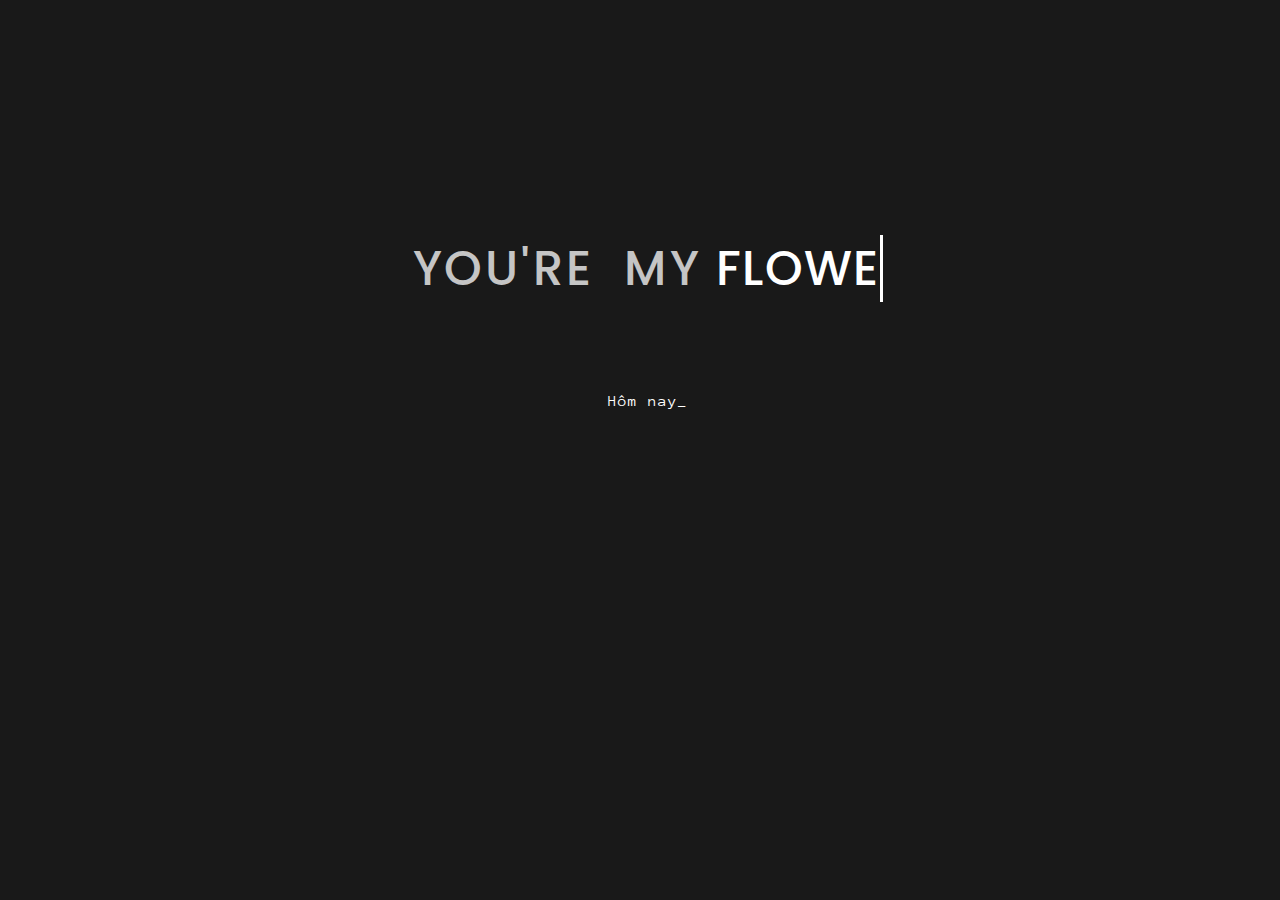
<file: index.html>
<!DOCTYPE html>
<html lang="en">

<head>
    <meta charset="UTF-8">
    <meta http-equiv="X-UA-Compatible" content="IE=edge">
    <meta name="viewport" content="width=device-width, initial-scale=1.0">
    <link rel="stylesheet" href="css/style.css">
    <link rel="icon" href="img/flowers.png" type="image/x-icon">
    <title>Flowers</title>
    <link href="https://fonts.googleapis.com/css?family=Anonymous+Pro" rel="stylesheet" type="text/css" />

</head>

<body>
    <div class="greetings">
        <!-- silahkan menambah kata sesuai keinginan dengan <span>text...</span -->
        
            <span id="letter">Y</span>
            <span id="letter">O</span>
            <span id="letter">U</span>
            <span id="letter">'</span>
            <span id="letter">R</span>
            <span>E</span>
        
        <span style="margin-right: 20px;"></span>
        <span id="letter">M</span>
        <span>Y</span>
        
        <span style="margin-right:4pt;"></span>
        <br class="mobile-break">

        <span id="letter">
            <a href="" id="pp_letter" class="typewrite" data-period="2000"
                data-type='[ "FLOWER", "SUNSHINE", "LOVE","QUEEN" ,"SWEET","INSPIRATION","JEWEL" ]'>
                <script>

                    var TxtType = function (el, toRotate, period) {
                        this.toRotate = toRotate;
                        this.el = el;
                        this.loopNum = 0;
                        this.period = parseInt(period, 10) || 2000;
                        this.txt = '';
                        this.tick();
                        this.isDeleting = false;
                    };

                    TxtType.prototype.tick = function () {
                        var i = this.loopNum % this.toRotate.length;
                        var fullTxt = this.toRotate[i];

                        if (this.isDeleting) {
                            this.txt = fullTxt.substring(0, this.txt.length - 1);
                        } else {
                            this.txt = fullTxt.substring(0, this.txt.length + 1);
                        }

                        this.el.innerHTML = '<span class="wrap">' + this.txt + '</span>';

                        var that = this;
                        var delta = 200 - Math.random() * 100;

                        if (this.isDeleting) { delta /= 2; }

                        if (!this.isDeleting && this.txt === fullTxt) {
                            delta = this.period;
                            this.isDeleting = true;
                        } else if (this.isDeleting && this.txt === '') {
                            this.isDeleting = false;
                            this.loopNum++;
                            delta = 500;
                        }

                        setTimeout(function () {
                            that.tick();
                        }, delta);
                    };

                    window.onload = function () {
                        var elements = document.getElementsByClassName('typewrite');
                        for (var i = 0; i < elements.length; i++) {
                            var toRotate = elements[i].getAttribute('data-type');
                            var period = elements[i].getAttribute('data-period');
                            if (toRotate) {
                                new TxtType(elements[i], JSON.parse(toRotate), period);
                            }
                        }
                        // INJECT CSS
                        var css = document.createElement("style");
                        css.type = "text/css";
                        css.innerHTML = ".typewrite > .wrap { border-right: 0.08em solid #fff}";
                        document.body.appendChild(css);
                    };
                </script>
                <span class="wrap"></span>
            </a>
        </span>
        <!-- <span id="letter">F</span>
        <span id="letter">L</span>
        <span id="letter">O</span>
        <span id="letter">W</span>
        <span id="letter">E</span>
        <span id="letter">R</span> -->

    </div>
    <div id="typedtext" class="csstext">
        <script>

            // set up text to print, each item in array is new line
            var aText = new Array(
                "Hôm nay là ngày gì vậy ta ?",
                "Có phải sinh nhật bạn tui không ha",
                "Mình có vài lời nhắn ",
                "Chú cho bạn luôn xinh đẹp, mạnh khoẻ và hạnh phúc",
                "Luôn được yêu thương, che chở ",
                "Và....",
                "Nhanh chóng tìm được người mình cần tìm nha",
                "            ||",
                "            ||",
                "        Click vào cái bông  "
            );
            var iSpeed = 100; // time delay of print out
            var iIndex = 0; // start printing array at this posision
            var iArrLength = aText[0].length; // the length of the text array
            var iScrollAt = 20; // start scrolling up at this many lines

            var iTextPos = 0; // initialise text position
            var sContents = ''; // initialise contents variable
            var iRow; // initialise current row

            function typewriter() {
                sContents = ' ';
                iRow = Math.max(0, iIndex - iScrollAt);
                var destination = document.getElementById("typedtext");

                while (iRow < iIndex) {
                    sContents += aText[iRow++] + '<br>'; // Thêm thẻ <br> để tạo khoảng cách
                }
                destination.innerHTML = sContents + aText[iIndex].substring(0, iTextPos) + "_";
                if (iTextPos++ == iArrLength) {
                    iTextPos = 0;
                    iIndex++;
                    if (iIndex != aText.length) {
                        iArrLength = aText[iIndex].length;
                        setTimeout("typewriter()", 500);
                    }
                } else {
                    setTimeout("typewriter()", iSpeed);
                }
            }

            typewriter();
        </script>


    </div>
    <div class="description">



        <!-- <p class="line-1 anim-typewriter"></p>
        <p class="line-1 anim-typewriter"></p>
        <p class="line-1 anim-typewriter"></p>
        <p class="line-1 anim-typewriter"></p> -->
    </div>
    <div class="button">
        <a href="flower.html">
            <div id="flower" class="rotate"></div>

            <script src="hoa.js"></script>

        </a>
    </div>

</body>

</html>
</file>
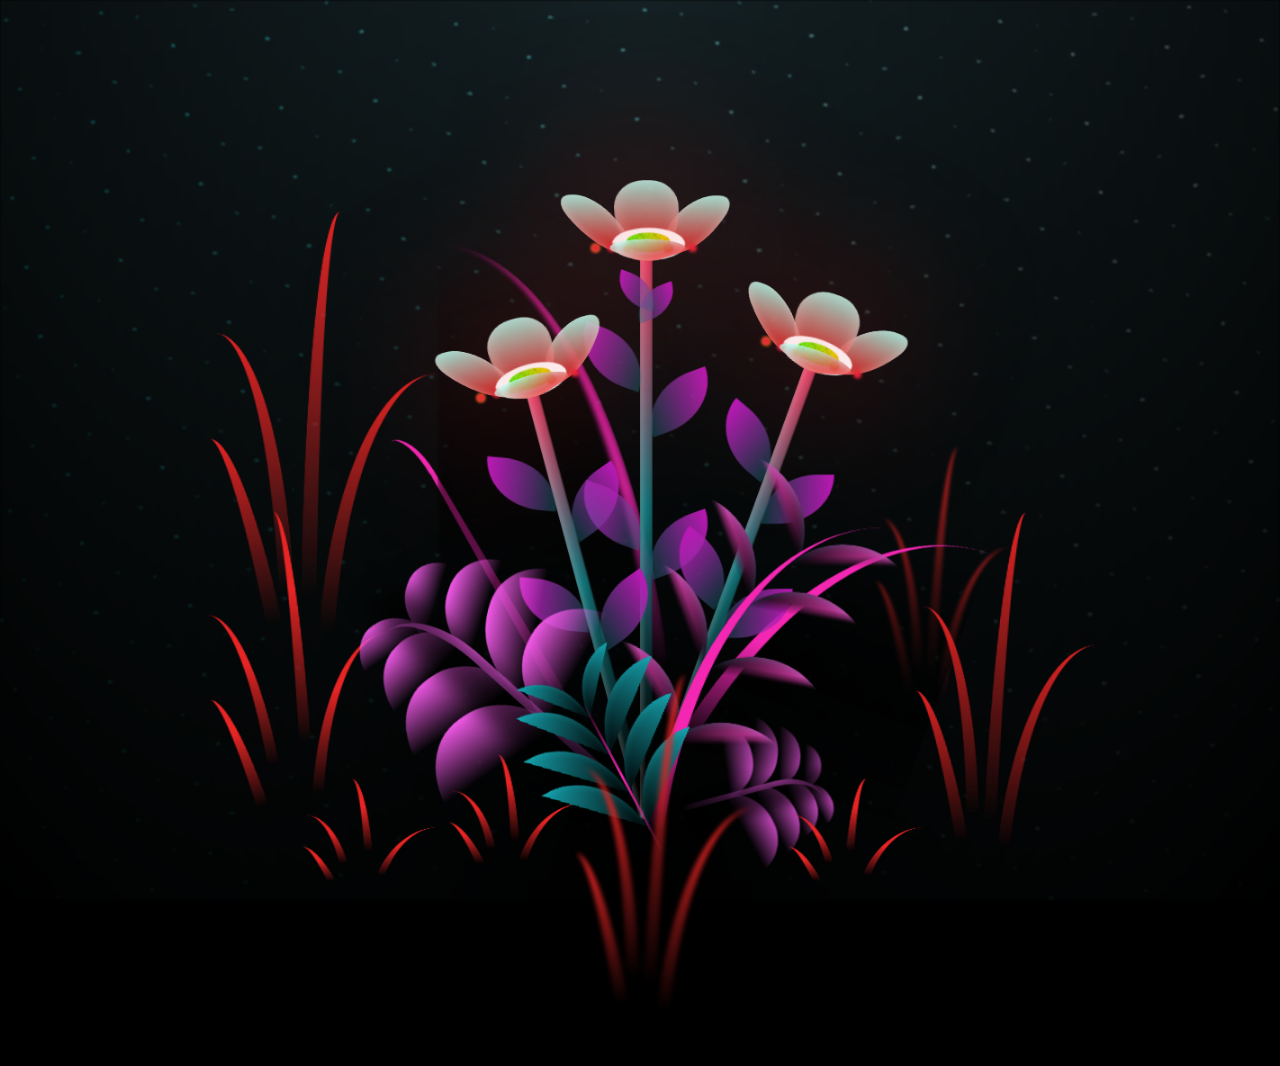
<file: flower.html>
<!DOCTYPE html>
<html lang="en">
<head>
    <meta charset="UTF-8">
    <meta http-equiv="X-UA-Compatible" content="IE=edge">
    <meta name="viewport" content="width=device-width, initial-scale=1.0">
    <link rel="stylesheet" href="main.css">
    <link rel="icon" href="img/flowers.png" type="image/x-icon">
    <title>flowers</title>
</head>
<body class="container">
    <div class="night"></div>
    <div class="flowers">
      <div class="flower flower--1">
        <div class="flower__leafs flower__leafs--1">
          <div class="flower__leaf flower__leaf--1"></div>
          <div class="flower__leaf flower__leaf--2"></div>
          <div class="flower__leaf flower__leaf--3"></div>
          <div class="flower__leaf flower__leaf--4"></div>
          <div class="flower__white-circle"></div>
  
          <div class="flower__light flower__light--1"></div>
          <div class="flower__light flower__light--2"></div>
          <div class="flower__light flower__light--3"></div>
          <div class="flower__light flower__light--4"></div>
          <div class="flower__light flower__light--5"></div>
          <div class="flower__light flower__light--6"></div>
          <div class="flower__light flower__light--7"></div>
          <div class="flower__light flower__light--8"></div>
  
        </div>
        <div class="flower__line">
          <div class="flower__line__leaf flower__line__leaf--1"></div>
          <div class="flower__line__leaf flower__line__leaf--2"></div>
          <div class="flower__line__leaf flower__line__leaf--3"></div>
          <div class="flower__line__leaf flower__line__leaf--4"></div>
          <div class="flower__line__leaf flower__line__leaf--5"></div>
          <div class="flower__line__leaf flower__line__leaf--6"></div>
        </div>
      </div>
  
      <div class="flower flower--2">
        <div class="flower__leafs flower__leafs--2">
          <div class="flower__leaf flower__leaf--1"></div>
          <div class="flower__leaf flower__leaf--2"></div>
          <div class="flower__leaf flower__leaf--3"></div>
          <div class="flower__leaf flower__leaf--4"></div>
          <div class="flower__white-circle"></div>
  
          <div class="flower__light flower__light--1"></div>
          <div class="flower__light flower__light--2"></div>
          <div class="flower__light flower__light--3"></div>
          <div class="flower__light flower__light--4"></div>
          <div class="flower__light flower__light--5"></div>
          <div class="flower__light flower__light--6"></div>
          <div class="flower__light flower__light--7"></div>
          <div class="flower__light flower__light--8"></div>
  
        </div>
        <div class="flower__line">
          <div class="flower__line__leaf flower__line__leaf--1"></div>
          <div class="flower__line__leaf flower__line__leaf--2"></div>
          <div class="flower__line__leaf flower__line__leaf--3"></div>
          <div class="flower__line__leaf flower__line__leaf--4"></div>
        </div>
      </div>
  
      <div class="flower flower--3">
        <div class="flower__leafs flower__leafs--3">
          <div class="flower__leaf flower__leaf--1"></div>
          <div class="flower__leaf flower__leaf--2"></div>
          <div class="flower__leaf flower__leaf--3"></div>
          <div class="flower__leaf flower__leaf--4"></div>
          <div class="flower__white-circle"></div>
  
          <div class="flower__light flower__light--1"></div>
          <div class="flower__light flower__light--2"></div>
          <div class="flower__light flower__light--3"></div>
          <div class="flower__light flower__light--4"></div>
          <div class="flower__light flower__light--5"></div>
          <div class="flower__light flower__light--6"></div>
          <div class="flower__light flower__light--7"></div>
          <div class="flower__light flower__light--8"></div>
  
        </div>
        <div class="flower__line">
          <div class="flower__line__leaf flower__line__leaf--1"></div>
          <div class="flower__line__leaf flower__line__leaf--2"></div>
          <div class="flower__line__leaf flower__line__leaf--3"></div>
          <div class="flower__line__leaf flower__line__leaf--4"></div>
        </div>
      </div>
  
      <div class="grow-ans" style="--d:1.2s">
        <div class="flower__g-long">
          <div class="flower__g-long__top"></div>
          <div class="flower__g-long__bottom"></div>
        </div>
      </div>
  
      <div class="growing-grass">
        <div class="flower__grass flower__grass--1">
          <div class="flower__grass--top"></div>
          <div class="flower__grass--bottom"></div>
          <div class="flower__grass__leaf flower__grass__leaf--1"></div>
          <div class="flower__grass__leaf flower__grass__leaf--2"></div>
          <div class="flower__grass__leaf flower__grass__leaf--3"></div>
          <div class="flower__grass__leaf flower__grass__leaf--4"></div>
          <div class="flower__grass__leaf flower__grass__leaf--5"></div>
          <div class="flower__grass__leaf flower__grass__leaf--6"></div>
          <div class="flower__grass__leaf flower__grass__leaf--7"></div>
          <div class="flower__grass__leaf flower__grass__leaf--8"></div>
          <div class="flower__grass__overlay"></div>
        </div>
      </div>
  
      <div class="growing-grass">
        <div class="flower__grass flower__grass--2">
          <div class="flower__grass--top"></div>
          <div class="flower__grass--bottom"></div>
          <div class="flower__grass__leaf flower__grass__leaf--1"></div>
          <div class="flower__grass__leaf flower__grass__leaf--2"></div>
          <div class="flower__grass__leaf flower__grass__leaf--3"></div>
          <div class="flower__grass__leaf flower__grass__leaf--4"></div>
          <div class="flower__grass__leaf flower__grass__leaf--5"></div>
          <div class="flower__grass__leaf flower__grass__leaf--6"></div>
          <div class="flower__grass__leaf flower__grass__leaf--7"></div>
          <div class="flower__grass__leaf flower__grass__leaf--8"></div>
          <div class="flower__grass__overlay"></div>
        </div>
      </div>
  
      <div class="grow-ans" style="--d:2.4s">
        <div class="flower__g-right flower__g-right--1">
          <div class="leaf"></div>
        </div>
      </div>
  
      <div class="grow-ans" style="--d:2.8s">
        <div class="flower__g-right flower__g-right--2">
          <div class="leaf"></div>
        </div>
      </div>
  
      <div class="grow-ans" style="--d:2.8s">
        <div class="flower__g-front">
          <div class="flower__g-front__leaf-wrapper flower__g-front__leaf-wrapper--1">
            <div class="flower__g-front__leaf"></div>
          </div>
          <div class="flower__g-front__leaf-wrapper flower__g-front__leaf-wrapper--2">
            <div class="flower__g-front__leaf"></div>
          </div>
          <div class="flower__g-front__leaf-wrapper flower__g-front__leaf-wrapper--3">
            <div class="flower__g-front__leaf"></div>
          </div>
          <div class="flower__g-front__leaf-wrapper flower__g-front__leaf-wrapper--4">
            <div class="flower__g-front__leaf"></div>
          </div>
          <div class="flower__g-front__leaf-wrapper flower__g-front__leaf-wrapper--5">
            <div class="flower__g-front__leaf"></div>
          </div>
          <div class="flower__g-front__leaf-wrapper flower__g-front__leaf-wrapper--6">
            <div class="flower__g-front__leaf"></div>
          </div>
          <div class="flower__g-front__leaf-wrapper flower__g-front__leaf-wrapper--7">
            <div class="flower__g-front__leaf"></div>
          </div>
          <div class="flower__g-front__leaf-wrapper flower__g-front__leaf-wrapper--8">
            <div class="flower__g-front__leaf"></div>
          </div>
          <div class="flower__g-front__line"></div>
        </div>
      </div>
  
      <div class="grow-ans" style="--d:3.2s">
        <div class="flower__g-fr">
          <div class="leaf"></div>
          <div class="flower__g-fr__leaf flower__g-fr__leaf--1"></div>
          <div class="flower__g-fr__leaf flower__g-fr__leaf--2"></div>
          <div class="flower__g-fr__leaf flower__g-fr__leaf--3"></div>
          <div class="flower__g-fr__leaf flower__g-fr__leaf--4"></div>
          <div class="flower__g-fr__leaf flower__g-fr__leaf--5"></div>
          <div class="flower__g-fr__leaf flower__g-fr__leaf--6"></div>
          <div class="flower__g-fr__leaf flower__g-fr__leaf--7"></div>
          <div class="flower__g-fr__leaf flower__g-fr__leaf--8"></div>
        </div>
      </div>
  
      <div class="long-g long-g--0">
        <div class="grow-ans" style="--d:3s">
          <div class="leaf leaf--0"></div>
        </div>
        <div class="grow-ans" style="--d:2.2s">
          <div class="leaf leaf--1"></div>
        </div>
        <div class="grow-ans" style="--d:3.4s">
          <div class="leaf leaf--2"></div>
        </div>
        <div class="grow-ans" style="--d:3.6s">
          <div class="leaf leaf--3"></div>
        </div>
      </div>
  
      <div class="long-g long-g--1">
        <div class="grow-ans" style="--d:3.6s">
          <div class="leaf leaf--0"></div>
        </div>
        <div class="grow-ans" style="--d:3.8s">
          <div class="leaf leaf--1"></div>
        </div>
        <div class="grow-ans" style="--d:4s">
          <div class="leaf leaf--2"></div>
        </div>
        <div class="grow-ans" style="--d:4.2s">
          <div class="leaf leaf--3"></div>
        </div>
      </div>
  
      <div class="long-g long-g--2">
        <div class="grow-ans" style="--d:4s">
          <div class="leaf leaf--0"></div>
        </div>
        <div class="grow-ans" style="--d:4.2s">
          <div class="leaf leaf--1"></div>
        </div>
        <div class="grow-ans" style="--d:4.4s">
          <div class="leaf leaf--2"></div>
        </div>
        <div class="grow-ans" style="--d:4.6s">
          <div class="leaf leaf--3"></div>
        </div>
      </div>
  
      <div class="long-g long-g--3">
        <div class="grow-ans" style="--d:4s">
          <div class="leaf leaf--0"></div>
        </div>
        <div class="grow-ans" style="--d:4.2s">
          <div class="leaf leaf--1"></div>
        </div>
        <div class="grow-ans" style="--d:3s">
          <div class="leaf leaf--2"></div>
        </div>
        <div class="grow-ans" style="--d:3.6s">
          <div class="leaf leaf--3"></div>
        </div>
      </div>
  
      <div class="long-g long-g--4">
        <div class="grow-ans" style="--d:4s">
          <div class="leaf leaf--0"></div>
        </div>
        <div class="grow-ans" style="--d:4.2s">
          <div class="leaf leaf--1"></div>
        </div>
        <div class="grow-ans" style="--d:3s">
          <div class="leaf leaf--2"></div>
        </div>
        <div class="grow-ans" style="--d:3.6s">
          <div class="leaf leaf--3"></div>
        </div>
      </div>
  
      <div class="long-g long-g--5">
        <div class="grow-ans" style="--d:4s">
          <div class="leaf leaf--0"></div>
        </div>
        <div class="grow-ans" style="--d:4.2s">
          <div class="leaf leaf--1"></div>
        </div>
        <div class="grow-ans" style="--d:3s">
          <div class="leaf leaf--2"></div>
        </div>
        <div class="grow-ans" style="--d:3.6s">
          <div class="leaf leaf--3"></div>
        </div>
      </div>
  
      <div class="long-g long-g--6">
        <div class="grow-ans" style="--d:4.2s">
          <div class="leaf leaf--0"></div>
        </div>
        <div class="grow-ans" style="--d:4.4s">
          <div class="leaf leaf--1"></div>
        </div>
        <div class="grow-ans" style="--d:4.6s">
          <div class="leaf leaf--2"></div>
        </div>
        <div class="grow-ans" style="--d:4.8s">
          <div class="leaf leaf--3"></div>
        </div>
      </div>
  
      <div class="long-g long-g--7">
        <div class="grow-ans" style="--d:3s">
          <div class="leaf leaf--0"></div>
        </div>
        <div class="grow-ans" style="--d:3.2s">
          <div class="leaf leaf--1"></div>
        </div>
        <div class="grow-ans" style="--d:3.5s">
          <div class="leaf leaf--2"></div>
        </div>
        <div class="grow-ans" style="--d:3.6s">
          <div class="leaf leaf--3"></div>
        </div>
      </div>
    </div>
    <script src="main.js"></script>
  </body>
</html>
</file>
<file: css/style.css>
@import url('https://fonts.googleapis.com/css2?family=Poppins:ital,wght@0,500;1,900&display=swap');
*{
    font-family: 'Poppins',cursive;
}
/* &#1044;&#1106;&#1073;��i v&#1073;��i thi&#1073;&#1108;&#1111;t b&#1073;�� di &#1044;�&#1073;��ng */
@media screen and (max-width: 574px) {
    .greetings {
        font-size: 3rem;
        font-weight: 500;
        text-align: center;
    }
    .description {
        font-size: 1rem;
    }
    .button a {
        font-size: .5rem;
    }
}

body{
    display: flex;
    flex-direction: column;
    align-items: center;
    justify-content: center;
    background-color: black;
    width: 100%;
    height: auto;
    


    font-family: 'Anonymous Pro', monospace;
    background-color: rgb(25, 25, 25);
    
}
.greetings{
    width: 100%;
    margin: 1rem 0;
    display: block;
    font-size: 3rem;
    font-weight: 500;
    text-align: center;
    height: 15%;

}
/* CSS cho c&#1073;c thi&#7871;t b&#7883; kh&#1073;c */
@media (max-width: 769px) {
    .greetings{
        width: 100%;
        margin: 1rem 0;
        display: block;
        font-size: 3rem;
        padding-bottom: 14%;
        font-weight: 500;
        text-align: center;
        height: 15%;
    }
  }
.greetings > span{
    animation: glow 2.5s ease-in-out infinite;
}
@keyframes glow{
    0%, 100%{
        color: #fff;
        text-shadow: 0 0 12px #39c6d6, 0 0 50px #39c6d6, 0 0 100px #39c6d6;
    }
    10%, 90%{
        color: #111;
        text-shadow: none;
    }
}
.greetings > span:nth-child(2){
    animation-delay: .2s ;
}
.greetings > span:nth-child(3){
    animation-delay: .4s ;
}
.greetings > span:nth-child(4){
    animation-delay: .6s;
}
.greetings > span:nth-child(5){
    animation-delay: .8s;
}
.greetings > span:nth-child(6){
    animation-delay: 1s ;
}
.greetings > span:nth-child(7){
    animation-delay: 1.2s ;
}
.greetings > span:nth-child(8){
    animation-delay: 1.4s;
}
.greetings > span:nth-child(9){
    animation-delay: 1.6s;
}

.description{
    font-size: 1.5rem;
    margin-bottom: 20px;
}

.button a{
    text-decoration: none;
    font-size: 1rem;
    color: #111;
}


#letter{
    letter-spacing: -0.2em;
}
@media screen and (max-width:574px){
    .greetings{
        display: block;
        font-size: 3rem;
        font-weight: 500;
        text-align: center;
    }
    .description{
        font-size: 1rem;
    }
    
    .button a{
        font-size: .5rem;
    }
}

@keyframes rotate {
    0% {
        transform: rotate(0deg);
    }
    100% {
        transform: rotate(360deg);
    }
}

.rotate {
    animation: rotate 10s linear infinite; /* Xoay trong 10 gi&#1043;&#1118;y v&#1043;&#1169; h&#1073;&#1108;&#1038;n l&#1073;&#1108;�n */
    width: 124px; /* K&#1043;�ch th&#1046;�&#1073;��c c&#1073;��a h&#1043;�nh hoa */
    height: 114px;
    background: url('https://www.pinclipart.com/picdir/big/527-5271014_clipart-spring-flowers-black-and-5-petal-flower.png') no-repeat center center; /* &#1044;&#1106;&#1073;&#1108;�t h&#1043;�nh &#1073;&#1108;&#1032;nh hoa l&#1043;�m n&#1073;�&#1027;n */
    background-size: cover; /* &#1044;&#1106;&#1073;&#1108;&#1032;m b&#1073;&#1108;&#1032;o h&#1043;�nh &#1073;&#1108;&#1032;nh hoa n&#1073;�&#1027;n bao ph&#1073;�� ho&#1043;�n to&#1043;�n */
}
.flower {
    width: 40px;
    height: 40px;
    border-radius: 50%;
    background-color: #fff;
    position: absolute;
    top: 50%;
    left: 50%;
    transform: translate(-50%, -50%);
  }

.petal {
    width: 10px;
    height: 10px;
    border-radius: 50%;
    background-color: #fff;
    position: absolute;
  }
/* Google Fonts */
@import url(https://fonts.googleapis.com/css?family=Anonymous+Pro);

/* Global */
html{
  min-height: 100%;
  overflow: hidden;
}
body{
  height: calc(100vh - 8em);

  color: rgba(255,255,255,.75);
  font-family: 'Anonymous Pro', monospace;  
  background-color: rgb(25,25,25);  
}
.line-1{
    position: relative;
    top: 50%;  
    width: 50em;
    margin: 0 auto;
    border-right: 2px solid rgba(255,255,255,.75);
    font-size: 120%;
    text-align: center;
    white-space: nowrap;
    overflow: hidden;
    transform: translateY(-50%);    
}



/* Animation */
.anim-typewriter{
  animation: typewriter 4s steps(44) 1s 1 normal both,
             blinkTextCursor 500ms steps(44) infinite normal;
}
@keyframes typewriter{
  from{width: 0;}
  to{width: 50em;}
}
@keyframes blinkTextCursor{
  from{border-right-color: rgba(255,255,255,.75);}
  to{border-right-color: transparent;}
}
.csstext{
    display: flex;
    width: 95%;
    font-family: 'Anonymous Pro', monospace;
    font-size: 12pt;
    text-align: center;
    white-space: normal;
    justify-content: center;
    padding: 28px 45%;
    letter-spacing: 1px;
    color: #fff;
    font-weight: normal;
    
}
@media screen and (max-width: 574px) {
    .csstext{
        padding: 2em; /* Thay &#1044;�&#1073;��i &#1044;�&#1073;�� d&#1043;�y l&#1073;�&#1027; cho thi&#1073;&#1108;&#1111;t b&#1073;�� di &#1044;�&#1073;��ng */
    font-size: 12pt; /* &#1044;&#1106;i&#1073;�&#1027;u ch&#1073;��nh k&#1043;�ch th&#1046;�&#1073;��c ph&#1043;&#1169;ng ch&#1073;�&#1031; cho thi&#1073;&#1108;&#1111;t b&#1073;�� di &#1044;�&#1073;��ng */
    text-align: center; /* C&#1044;&#1107;n gi&#1073;�&#1031;a v&#1044;&#1107;n b&#1073;&#1108;&#1032;n cho thi&#1073;&#1108;&#1111;t b&#1073;�� di &#1044;�&#1073;��ng */
    width: 100%; /* S&#1073;�� d&#1073;�&#1168;ng to&#1043;�n b&#1073;�� chi&#1073;�&#1027;u r&#1073;��ng cho thi&#1073;&#1108;&#1111;t b&#1073;�� di &#1044;�&#1073;��ng */
    letter-spacing: 0.5px; /* &#1044;&#1106;i&#1073;�&#1027;u ch&#1073;��nh kho&#1073;&#1108;&#1032;ng c&#1043;&#1038;ch gi&#1073;�&#1031;a c&#1043;&#1038;c ch&#1073;�&#1031; c&#1043;&#1038;i */
    }
}
#pp_letter{
    color:#fff;
    letter-spacing: 1px;
    color:#fff; text-decoration: none;
}
.spacing_01{

    padding: 0 3rem;
}
/* CSS cho thi&#1073;&#1108;&#1111;t b&#1073;�� di &#1044;�&#1073;��ng */
@media (max-width: 768px) {
    .mobile-break {
      display: block; /* Hi&#1073;�&#1107;n th&#1073;�� th&#1073;&#1108;� <br> tr&#1043;&#1028;n thi&#1073;&#1108;&#1111;t b&#1073;�� di &#1044;�&#1073;��ng */
    }
  }
  
  /* CSS cho c&#1043;&#1038;c thi&#1073;&#1108;&#1111;t b&#1073;�� kh&#1043;&#1038;c */
  @media (min-width: 769px) {
    .mobile-break {
      display: none; /* &#1073;&#1108;&#1025;n th&#1073;&#1108;� <br> tr&#1043;&#1028;n c&#1043;&#1038;c thi&#1073;&#1108;&#1111;t b&#1073;�� kh&#1043;&#1038;c */
    }
  }
</file>
<file: main.css>
*,
*::after,
*::before {
  padding: 0;
  margin: 0;
  box-sizing: border-box;
}

:root {
  --dark-color: #000;
}

body {
  display: flex;
  align-items: flex-end;
  justify-content: center;
  min-height: 100vh;
  background-color: var(--dark-color);
  overflow: hidden;
  perspective: 1000px;
}

.night {
  position: fixed;
  left: 50%;
  top: 0;
  transform: translateX(-50%);
  width: 100%;
  height: 100%;
  filter: blur(0.1vmin);
  background-image: radial-gradient(ellipse at top, transparent 0%, var(--dark-color)), radial-gradient(ellipse at bottom, var(--dark-color), rgba(145, 233, 255, 0.2)), repeating-linear-gradient(220deg, rgb(0, 0, 0) 0px, rgb(0, 0, 0) 19px, transparent 19px, transparent 22px), repeating-linear-gradient(189deg, rgb(0, 0, 0) 0px, rgb(0, 0, 0) 19px, transparent 19px, transparent 22px), repeating-linear-gradient(148deg, rgb(0, 0, 0) 0px, rgb(0, 0, 0) 19px, transparent 19px, transparent 22px), linear-gradient(90deg, rgb(0, 255, 250), rgb(240, 240, 240));
}

.flowers {
  position: relative;
  transform: scale(0.9);
}

.flower {
  position: absolute;
  bottom: 10vmin;
  transform-origin: bottom center;
  z-index: 10;
  --fl-speed: 0.8s;
}
.flower--1 {
  -webkit-animation: moving-flower-1 4s linear infinite;
          animation: moving-flower-1 4s linear infinite;
}
.flower--1 .flower__line {
  height: 70vmin;
  -webkit-animation-delay: 0.3s;
          animation-delay: 0.3s;
}
.flower--1 .flower__line__leaf--1 {
  -webkit-animation: blooming-leaf-right var(--fl-speed) 1.6s backwards;
          animation: blooming-leaf-right var(--fl-speed) 1.6s backwards;
}
.flower--1 .flower__line__leaf--2 {
  -webkit-animation: blooming-leaf-right var(--fl-speed) 1.4s backwards;
          animation: blooming-leaf-right var(--fl-speed) 1.4s backwards;
}
.flower--1 .flower__line__leaf--3 {
  -webkit-animation: blooming-leaf-left var(--fl-speed) 1.2s backwards;
          animation: blooming-leaf-left var(--fl-speed) 1.2s backwards;
}
.flower--1 .flower__line__leaf--4 {
  -webkit-animation: blooming-leaf-left var(--fl-speed) 1s backwards;
          animation: blooming-leaf-left var(--fl-speed) 1s backwards;
}
.flower--1 .flower__line__leaf--5 {
  -webkit-animation: blooming-leaf-right var(--fl-speed) 1.8s backwards;
          animation: blooming-leaf-right var(--fl-speed) 1.8s backwards;
}
.flower--1 .flower__line__leaf--6 {
  -webkit-animation: blooming-leaf-left var(--fl-speed) 2s backwards;
          animation: blooming-leaf-left var(--fl-speed) 2s backwards;
}
.flower--2 {
  left: 50%;
  transform: rotate(20deg);
  -webkit-animation: moving-flower-2 4s linear infinite;
          animation: moving-flower-2 4s linear infinite;
}
.flower--2 .flower__line {
  height: 60vmin;
  -webkit-animation-delay: 0.6s;
          animation-delay: 0.6s;
}
.flower--2 .flower__line__leaf--1 {
  -webkit-animation: blooming-leaf-right var(--fl-speed) 1.9s backwards;
          animation: blooming-leaf-right var(--fl-speed) 1.9s backwards;
}
.flower--2 .flower__line__leaf--2 {
  -webkit-animation: blooming-leaf-right var(--fl-speed) 1.7s backwards;
          animation: blooming-leaf-right var(--fl-speed) 1.7s backwards;
}
.flower--2 .flower__line__leaf--3 {
  -webkit-animation: blooming-leaf-left var(--fl-speed) 1.5s backwards;
          animation: blooming-leaf-left var(--fl-speed) 1.5s backwards;
}
.flower--2 .flower__line__leaf--4 {
  -webkit-animation: blooming-leaf-left var(--fl-speed) 1.3s backwards;
          animation: blooming-leaf-left var(--fl-speed) 1.3s backwards;
}
.flower--3 {
  left: 50%;
  transform: rotate(-15deg);
  -webkit-animation: moving-flower-3 4s linear infinite;
          animation: moving-flower-3 4s linear infinite;
}
.flower--3 .flower__line {
  -webkit-animation-delay: 0.9s;
          animation-delay: 0.9s;
}
.flower--3 .flower__line__leaf--1 {
  -webkit-animation: blooming-leaf-right var(--fl-speed) 2.5s backwards;
          animation: blooming-leaf-right var(--fl-speed) 2.5s backwards;
}
.flower--3 .flower__line__leaf--2 {
  -webkit-animation: blooming-leaf-right var(--fl-speed) 2.3s backwards;
          animation: blooming-leaf-right var(--fl-speed) 2.3s backwards;
}
.flower--3 .flower__line__leaf--3 {
  -webkit-animation: blooming-leaf-left var(--fl-speed) 2.1s backwards;
          animation: blooming-leaf-left var(--fl-speed) 2.1s backwards;
}
.flower--3 .flower__line__leaf--4 {
  -webkit-animation: blooming-leaf-left var(--fl-speed) 1.9s backwards;
          animation: blooming-leaf-left var(--fl-speed) 1.9s backwards;
}
.flower__leafs {
  position: relative;
  -webkit-animation: blooming-flower 2s backwards;
          animation: blooming-flower 2s backwards;
}
.flower__leafs--1 {
  -webkit-animation-delay: 1.1s;
          animation-delay: 1.1s;
}
.flower__leafs--2 {
  -webkit-animation-delay: 1.4s;
          animation-delay: 1.4s;
}
.flower__leafs--3 {
  -webkit-animation-delay: 1.7s;
          animation-delay: 1.7s;
}
.flower__leafs::after {
  content: "";
  position: absolute;
  left: 0;
  top: 0;
  transform: translate(-50%, -100%);
  width: 8vmin;
  height: 8vmin;
  background-color: #6bf0ff;
  filter: blur(10vmin);
}
.flower__leaf {
  position: absolute;
  bottom: 0;
  left: 50%;
  width: 8vmin;
  height: 11vmin;
  border-radius: 51% 49% 47% 53%/44% 45% 55% 69%;
  background-color: #a7ffee;
  background-image: linear-gradient(to top, #54b8aa, #a7ffee);
  transform-origin: bottom center;
  opacity: 0.9;
  box-shadow: inset 0 0 2vmin rgba(255, 255, 255, 0.5);
}
.flower__leaf--1 {
  transform: translate(-10%, 1%) rotateY(40deg) rotateX(-50deg);
}
.flower__leaf--2 {
  transform: translate(-50%, -4%) rotateX(40deg);
}
.flower__leaf--3 {
  transform: translate(-90%, 0%) rotateY(45deg) rotateX(50deg);
}
.flower__leaf--4 {
  width: 8vmin;
  height: 8vmin;
  transform-origin: bottom left;
  border-radius: 4vmin 10vmin 4vmin 4vmin;
  transform: translate(0%, 18%) rotateX(70deg) rotate(-43deg);
  background-image: linear-gradient(to top, #39c6d6, #a7ffee);
  z-index: 1;
  opacity: 0.8;
}
.flower__white-circle {
  position: absolute;
  left: -3.5vmin;
  top: -3vmin;
  width: 9vmin;
  height: 4vmin;
  border-radius: 50%;
  background-color: #fff;
}
.flower__white-circle::after {
  content: "";
  position: absolute;
  left: 50%;
  top: 45%;
  transform: translate(-50%, -50%);
  width: 60%;
  height: 60%;
  border-radius: inherit;
  background-image: repeating-linear-gradient(135deg, rgba(0, 0, 0, 0.03) 0px, rgba(0, 0, 0, 0.03) 1px, transparent 1px, transparent 12px), repeating-linear-gradient(45deg, rgba(0, 0, 0, 0.03) 0px, rgba(0, 0, 0, 0.03) 1px, transparent 1px, transparent 12px), repeating-linear-gradient(67.5deg, rgba(0, 0, 0, 0.03) 0px, rgba(0, 0, 0, 0.03) 1px, transparent 1px, transparent 12px), repeating-linear-gradient(135deg, rgba(0, 0, 0, 0.03) 0px, rgba(0, 0, 0, 0.03) 1px, transparent 1px, transparent 12px), repeating-linear-gradient(45deg, rgba(0, 0, 0, 0.03) 0px, rgba(0, 0, 0, 0.03) 1px, transparent 1px, transparent 12px), repeating-linear-gradient(112.5deg, rgba(0, 0, 0, 0.03) 0px, rgba(0, 0, 0, 0.03) 1px, transparent 1px, transparent 12px), repeating-linear-gradient(112.5deg, rgba(0, 0, 0, 0.03) 0px, rgba(0, 0, 0, 0.03) 1px, transparent 1px, transparent 12px), repeating-linear-gradient(45deg, rgba(0, 0, 0, 0.03) 0px, rgba(0, 0, 0, 0.03) 1px, transparent 1px, transparent 12px), repeating-linear-gradient(22.5deg, rgba(0, 0, 0, 0.03) 0px, rgba(0, 0, 0, 0.03) 1px, transparent 1px, transparent 12px), repeating-linear-gradient(45deg, rgba(0, 0, 0, 0.03) 0px, rgba(0, 0, 0, 0.03) 1px, transparent 1px, transparent 12px), repeating-linear-gradient(22.5deg, rgba(0, 0, 0, 0.03) 0px, rgba(0, 0, 0, 0.03) 1px, transparent 1px, transparent 12px), repeating-linear-gradient(135deg, rgba(0, 0, 0, 0.03) 0px, rgba(0, 0, 0, 0.03) 1px, transparent 1px, transparent 12px), repeating-linear-gradient(157.5deg, rgba(0, 0, 0, 0.03) 0px, rgba(0, 0, 0, 0.03) 1px, transparent 1px, transparent 12px), repeating-linear-gradient(67.5deg, rgba(0, 0, 0, 0.03) 0px, rgba(0, 0, 0, 0.03) 1px, transparent 1px, transparent 12px), repeating-linear-gradient(67.5deg, rgba(0, 0, 0, 0.03) 0px, rgba(0, 0, 0, 0.03) 1px, transparent 1px, transparent 12px), linear-gradient(90deg, rgb(255, 235, 18), rgb(255, 206, 0));
}
.flower__line {
  height: 55vmin;
  width: 1.5vmin;
  background-image: linear-gradient(to left, rgba(0, 0, 0, 0.2), transparent, rgba(255, 255, 255, 0.2)), linear-gradient(to top, transparent 10%, #14757a, #39c6d6);
  box-shadow: inset 0 0 2px rgba(0, 0, 0, 0.5);
  -webkit-animation: grow-flower-tree 4s backwards;
          animation: grow-flower-tree 4s backwards;
}
.flower__line__leaf {
  --w: 7vmin;
  --h: calc(var(--w) + 2vmin);
  position: absolute;
  top: 20%;
  left: 90%;
  width: var(--w);
  height: var(--h);
  border-top-right-radius: var(--h);
  border-bottom-left-radius: var(--h);
  background-image: linear-gradient(to top, rgba(20, 117, 122, 0.4), #39c6d6);
}
.flower__line__leaf--1 {
  transform: rotate(70deg) rotateY(30deg);
}
.flower__line__leaf--2 {
  top: 45%;
  transform: rotate(70deg) rotateY(30deg);
}
.flower__line__leaf--3, .flower__line__leaf--4, .flower__line__leaf--6 {
  border-top-right-radius: 0;
  border-bottom-left-radius: 0;
  border-top-left-radius: var(--h);
  border-bottom-right-radius: var(--h);
  left: -460%;
  top: 12%;
  transform: rotate(-70deg) rotateY(30deg);
}
.flower__line__leaf--4 {
  top: 40%;
}
.flower__line__leaf--5 {
  top: 0;
  transform-origin: left;
  transform: rotate(70deg) rotateY(30deg) scale(0.6);
}
.flower__line__leaf--6 {
  top: -2%;
  left: -450%;
  transform-origin: right;
  transform: rotate(-70deg) rotateY(30deg) scale(0.6);
}
.flower__light {
  position: absolute;
  bottom: 0vmin;
  width: 1vmin;
  height: 1vmin;
  background-color: rgb(255, 251, 0);
  border-radius: 50%;
  filter: blur(0.2vmin);
  -webkit-animation: light-ans 4s linear infinite backwards;
          animation: light-ans 4s linear infinite backwards;
}
.flower__light:nth-child(odd) {
  background-color: #23f0ff;
}
.flower__light--1 {
  left: -2vmin;
  -webkit-animation-delay: 1s;
          animation-delay: 1s;
}
.flower__light--2 {
  left: 3vmin;
  -webkit-animation-delay: 0.5s;
          animation-delay: 0.5s;
}
.flower__light--3 {
  left: -6vmin;
  -webkit-animation-delay: 0.3s;
          animation-delay: 0.3s;
}
.flower__light--4 {
  left: 6vmin;
  -webkit-animation-delay: 0.9s;
          animation-delay: 0.9s;
}
.flower__light--5 {
  left: -1vmin;
  -webkit-animation-delay: 1.5s;
          animation-delay: 1.5s;
}
.flower__light--6 {
  left: -4vmin;
  -webkit-animation-delay: 3s;
          animation-delay: 3s;
}
.flower__light--7 {
  left: 3vmin;
  -webkit-animation-delay: 2s;
          animation-delay: 2s;
}
.flower__light--8 {
  left: -6vmin;
  -webkit-animation-delay: 3.5s;
          animation-delay: 3.5s;
}
.flower__grass {
  --c: #159faa;
  --line-w: 1.5vmin;
  position: absolute;
  bottom: 12vmin;
  left: -7vmin;
  display: flex;
  flex-direction: column;
  align-items: flex-end;
  z-index: 20;
  transform-origin: bottom center;
  transform: rotate(-48deg) rotateY(40deg);
}
.flower__grass--1 {
  -webkit-animation: moving-grass 2s linear infinite;
          animation: moving-grass 2s linear infinite;
}
.flower__grass--2 {
  left: 2vmin;
  bottom: 10vmin;
  transform: scale(0.5) rotate(75deg) rotateX(10deg) rotateY(-200deg);
  opacity: 0.8;
  z-index: 0;
  -webkit-animation: moving-grass--2 1.5s linear infinite;
          animation: moving-grass--2 1.5s linear infinite;
}
.flower__grass--top {
  width: 7vmin;
  height: 10vmin;
  border-top-right-radius: 100%;
  border-right: var(--line-w) solid var(--c);
  transform-origin: bottom center;
  transform: rotate(-2deg);
}
.flower__grass--bottom {
  margin-top: -2px;
  width: var(--line-w);
  height: 25vmin;
  background-image: linear-gradient(to top, transparent, var(--c));
}
.flower__grass__leaf {
  --size: 10vmin;
  position: absolute;
  width: calc(var(--size) * 2.1);
  height: var(--size);
  border-top-left-radius: var(--size);
  border-top-right-radius: var(--size);
  background-image: linear-gradient(to top, transparent, transparent 30%, var(--c));
  z-index: 100;
}
.flower__grass__leaf--1 {
  top: -6%;
  left: 30%;
  --size: 6vmin;
  transform: rotate(-20deg);
  -webkit-animation: growing-grass-ans--1 2s 2.6s backwards;
          animation: growing-grass-ans--1 2s 2.6s backwards;
}
@-webkit-keyframes growing-grass-ans--1 {
  0% {
    transform-origin: bottom left;
    transform: rotate(-20deg) scale(0);
  }
}
@keyframes growing-grass-ans--1 {
  0% {
    transform-origin: bottom left;
    transform: rotate(-20deg) scale(0);
  }
}
.flower__grass__leaf--2 {
  top: -5%;
  left: -110%;
  --size: 6vmin;
  transform: rotate(10deg);
  -webkit-animation: growing-grass-ans--2 2s 2.4s linear backwards;
          animation: growing-grass-ans--2 2s 2.4s linear backwards;
}
@-webkit-keyframes growing-grass-ans--2 {
  0% {
    transform-origin: bottom right;
    transform: rotate(10deg) scale(0);
  }
}
@keyframes growing-grass-ans--2 {
  0% {
    transform-origin: bottom right;
    transform: rotate(10deg) scale(0);
  }
}
.flower__grass__leaf--3 {
  top: 5%;
  left: 60%;
  --size: 8vmin;
  transform: rotate(-18deg) rotateX(-20deg);
  -webkit-animation: growing-grass-ans--3 2s 2.2s linear backwards;
          animation: growing-grass-ans--3 2s 2.2s linear backwards;
}
@-webkit-keyframes growing-grass-ans--3 {
  0% {
    transform-origin: bottom left;
    transform: rotate(-18deg) rotateX(-20deg) scale(0);
  }
}
@keyframes growing-grass-ans--3 {
  0% {
    transform-origin: bottom left;
    transform: rotate(-18deg) rotateX(-20deg) scale(0);
  }
}
.flower__grass__leaf--4 {
  top: 6%;
  left: -135%;
  --size: 8vmin;
  transform: rotate(2deg);
  -webkit-animation: growing-grass-ans--4 2s 2s linear backwards;
          animation: growing-grass-ans--4 2s 2s linear backwards;
}
@-webkit-keyframes growing-grass-ans--4 {
  0% {
    transform-origin: bottom right;
    transform: rotate(2deg) scale(0);
  }
}
@keyframes growing-grass-ans--4 {
  0% {
    transform-origin: bottom right;
    transform: rotate(2deg) scale(0);
  }
}
.flower__grass__leaf--5 {
  top: 20%;
  left: 60%;
  --size: 10vmin;
  transform: rotate(-24deg) rotateX(-20deg);
  -webkit-animation: growing-grass-ans--5 2s 1.8s linear backwards;
          animation: growing-grass-ans--5 2s 1.8s linear backwards;
}
@-webkit-keyframes growing-grass-ans--5 {
  0% {
    transform-origin: bottom left;
    transform: rotate(-24deg) rotateX(-20deg) scale(0);
  }
}
@keyframes growing-grass-ans--5 {
  0% {
    transform-origin: bottom left;
    transform: rotate(-24deg) rotateX(-20deg) scale(0);
  }
}
.flower__grass__leaf--6 {
  top: 22%;
  left: -180%;
  --size: 10vmin;
  transform: rotate(10deg);
  -webkit-animation: growing-grass-ans--6 2s 1.6s linear backwards;
          animation: growing-grass-ans--6 2s 1.6s linear backwards;
}
@-webkit-keyframes growing-grass-ans--6 {
  0% {
    transform-origin: bottom right;
    transform: rotate(10deg) scale(0);
  }
}
@keyframes growing-grass-ans--6 {
  0% {
    transform-origin: bottom right;
    transform: rotate(10deg) scale(0);
  }
}
.flower__grass__leaf--7 {
  top: 39%;
  left: 70%;
  --size: 10vmin;
  transform: rotate(-10deg);
  -webkit-animation: growing-grass-ans--7 2s 1.4s linear backwards;
          animation: growing-grass-ans--7 2s 1.4s linear backwards;
}
@-webkit-keyframes growing-grass-ans--7 {
  0% {
    transform-origin: bottom left;
    transform: rotate(-10deg) scale(0);
  }
}
@keyframes growing-grass-ans--7 {
  0% {
    transform-origin: bottom left;
    transform: rotate(-10deg) scale(0);
  }
}
.flower__grass__leaf--8 {
  top: 40%;
  left: -215%;
  --size: 11vmin;
  transform: rotate(10deg);
  -webkit-animation: growing-grass-ans--8 2s 1.2s linear backwards;
          animation: growing-grass-ans--8 2s 1.2s linear backwards;
}
@-webkit-keyframes growing-grass-ans--8 {
  0% {
    transform-origin: bottom right;
    transform: rotate(10deg) scale(0);
  }
}
@keyframes growing-grass-ans--8 {
  0% {
    transform-origin: bottom right;
    transform: rotate(10deg) scale(0);
  }
}
.flower__grass__overlay {
  position: absolute;
  top: -10%;
  right: 0%;
  width: 100%;
  height: 100%;
  background-color: rgba(0, 0, 0, 0.6);
  filter: blur(1.5vmin);
  z-index: 100;
}
.flower__g-long {
  --w: 2vmin;
  --h: 6vmin;
  --c: #159faa;
  position: absolute;
  bottom: 10vmin;
  left: -3vmin;
  transform-origin: bottom center;
  transform: rotate(-30deg) rotateY(-20deg);
  display: flex;
  flex-direction: column;
  align-items: flex-end;
  -webkit-animation: flower-g-long-ans 3s linear infinite;
          animation: flower-g-long-ans 3s linear infinite;
}
@-webkit-keyframes flower-g-long-ans {
  0%, 100% {
    transform: rotate(-30deg) rotateY(-20deg);
  }
  50% {
    transform: rotate(-32deg) rotateY(-20deg);
  }
}
@keyframes flower-g-long-ans {
  0%, 100% {
    transform: rotate(-30deg) rotateY(-20deg);
  }
  50% {
    transform: rotate(-32deg) rotateY(-20deg);
  }
}
.flower__g-long__top {
  top: calc(var(--h) * -1);
  width: calc(var(--w) + 1vmin);
  height: var(--h);
  border-top-right-radius: 100%;
  border-right: 0.7vmin solid var(--c);
  transform: translate(-0.7vmin, 1vmin);
}
.flower__g-long__bottom {
  width: var(--w);
  height: 50vmin;
  transform-origin: bottom center;
  background-image: linear-gradient(to top, transparent 30%, var(--c));
  box-shadow: inset 0 0 2px rgba(0, 0, 0, 0.5);
  -webkit-clip-path: polygon(35% 0, 65% 1%, 100% 100%, 0% 100%);
          clip-path: polygon(35% 0, 65% 1%, 100% 100%, 0% 100%);
}
.flower__g-right {
  position: absolute;
  bottom: 6vmin;
  left: -2vmin;
  transform-origin: bottom left;
  transform: rotate(20deg);
}
.flower__g-right .leaf {
  width: 30vmin;
  height: 50vmin;
  border-top-left-radius: 100%;
  border-left: 2vmin solid #079097;
  background-image: linear-gradient(to bottom, transparent, var(--dark-color) 60%);
  -webkit-mask-image: linear-gradient(to top, transparent 30%, #079097 60%);
}
.flower__g-right--1 {
  -webkit-animation: flower-g-right-ans 2.5s linear infinite;
          animation: flower-g-right-ans 2.5s linear infinite;
}
.flower__g-right--2 {
  left: 5vmin;
  transform: rotateY(-180deg);
  -webkit-animation: flower-g-right-ans--2 3s linear infinite;
          animation: flower-g-right-ans--2 3s linear infinite;
}
.flower__g-right--2 .leaf {
  height: 75vmin;
  filter: blur(0.3vmin);
  opacity: 0.8;
}
@-webkit-keyframes flower-g-right-ans {
  0%, 100% {
    transform: rotate(20deg);
  }
  50% {
    transform: rotate(24deg) rotateX(-20deg);
  }
}
@keyframes flower-g-right-ans {
  0%, 100% {
    transform: rotate(20deg);
  }
  50% {
    transform: rotate(24deg) rotateX(-20deg);
  }
}
@-webkit-keyframes flower-g-right-ans--2 {
  0%, 100% {
    transform: rotateY(-180deg) rotate(0deg) rotateX(-20deg);
  }
  50% {
    transform: rotateY(-180deg) rotate(6deg) rotateX(-20deg);
  }
}
@keyframes flower-g-right-ans--2 {
  0%, 100% {
    transform: rotateY(-180deg) rotate(0deg) rotateX(-20deg);
  }
  50% {
    transform: rotateY(-180deg) rotate(6deg) rotateX(-20deg);
  }
}
.flower__g-front {
  position: absolute;
  bottom: 6vmin;
  left: 2.5vmin;
  z-index: 100;
  transform-origin: bottom center;
  transform: rotate(-28deg) rotateY(30deg) scale(1.04);
  -webkit-animation: flower__g-front-ans 2s linear infinite;
          animation: flower__g-front-ans 2s linear infinite;
}
@-webkit-keyframes flower__g-front-ans {
  0%, 100% {
    transform: rotate(-28deg) rotateY(30deg) scale(1.04);
  }
  50% {
    transform: rotate(-35deg) rotateY(40deg) scale(1.04);
  }
}
@keyframes flower__g-front-ans {
  0%, 100% {
    transform: rotate(-28deg) rotateY(30deg) scale(1.04);
  }
  50% {
    transform: rotate(-35deg) rotateY(40deg) scale(1.04);
  }
}
.flower__g-front__line {
  width: 0.3vmin;
  height: 20vmin;
  background-image: linear-gradient(to top, transparent, #079097, transparent 100%);
  position: relative;
}
.flower__g-front__leaf-wrapper {
  position: absolute;
  top: 0;
  left: 0;
  transform-origin: bottom left;
  transform: rotate(10deg);
}
.flower__g-front__leaf-wrapper:nth-child(even) {
  left: 0vmin;
  transform: rotateY(-180deg) rotate(5deg);
  -webkit-animation: flower__g-front__leaf-left-ans 1s ease-in backwards;
          animation: flower__g-front__leaf-left-ans 1s ease-in backwards;
}
.flower__g-front__leaf-wrapper:nth-child(odd) {
  -webkit-animation: flower__g-front__leaf-ans 1s ease-in backwards;
          animation: flower__g-front__leaf-ans 1s ease-in backwards;
}
.flower__g-front__leaf-wrapper--1 {
  top: -8vmin;
  transform: scale(0.7);
  -webkit-animation: flower__g-front__leaf-ans 1s 5.5s ease-in backwards !important;
          animation: flower__g-front__leaf-ans 1s 5.5s ease-in backwards !important;
}
.flower__g-front__leaf-wrapper--2 {
  top: -8vmin;
  transform: rotateY(-180deg) scale(0.7) !important;
  -webkit-animation: flower__g-front__leaf-left-ans-2 1s 4.6s ease-in backwards !important;
          animation: flower__g-front__leaf-left-ans-2 1s 4.6s ease-in backwards !important;
}
.flower__g-front__leaf-wrapper--3 {
  top: -3vmin;
  -webkit-animation: flower__g-front__leaf-ans 1s 4.6s ease-in backwards;
          animation: flower__g-front__leaf-ans 1s 4.6s ease-in backwards;
}
.flower__g-front__leaf-wrapper--4 {
  top: -3vmin;
  transform: rotateY(-180deg) scale(0.9) !important;
  -webkit-animation: flower__g-front__leaf-left-ans-2 1s 4.6s ease-in backwards !important;
          animation: flower__g-front__leaf-left-ans-2 1s 4.6s ease-in backwards !important;
}
@-webkit-keyframes flower__g-front__leaf-left-ans-2 {
  0% {
    transform: rotateY(-180deg) scale(0);
  }
}
@keyframes flower__g-front__leaf-left-ans-2 {
  0% {
    transform: rotateY(-180deg) scale(0);
  }
}
.flower__g-front__leaf-wrapper--5, .flower__g-front__leaf-wrapper--6 {
  top: 2vmin;
}
.flower__g-front__leaf-wrapper--7, .flower__g-front__leaf-wrapper--8 {
  top: 6.5vmin;
}
.flower__g-front__leaf-wrapper--2 {
  -webkit-animation-delay: 5.2s !important;
          animation-delay: 5.2s !important;
}
.flower__g-front__leaf-wrapper--3 {
  -webkit-animation-delay: 4.9s !important;
          animation-delay: 4.9s !important;
}
.flower__g-front__leaf-wrapper--5 {
  -webkit-animation-delay: 4.3s !important;
          animation-delay: 4.3s !important;
}
.flower__g-front__leaf-wrapper--6 {
  -webkit-animation-delay: 4.1s !important;
          animation-delay: 4.1s !important;
}
.flower__g-front__leaf-wrapper--7 {
  -webkit-animation-delay: 3.8s !important;
          animation-delay: 3.8s !important;
}
.flower__g-front__leaf-wrapper--8 {
  -webkit-animation-delay: 3.5s !important;
          animation-delay: 3.5s !important;
}
@-webkit-keyframes flower__g-front__leaf-ans {
  0% {
    transform: rotate(10deg) scale(0);
  }
}
@keyframes flower__g-front__leaf-ans {
  0% {
    transform: rotate(10deg) scale(0);
  }
}
@-webkit-keyframes flower__g-front__leaf-left-ans {
  0% {
    transform: rotateY(-180deg) rotate(5deg) scale(0);
  }
}
@keyframes flower__g-front__leaf-left-ans {
  0% {
    transform: rotateY(-180deg) rotate(5deg) scale(0);
  }
}
.flower__g-front__leaf {
  width: 10vmin;
  height: 10vmin;
  border-radius: 100% 0% 0% 100%/100% 100% 0% 0%;
  box-shadow: inset 0 2px 1vmin hsla(184deg, 97%, 58%, 0.2);
  background-image: linear-gradient(to bottom left, transparent, var(--dark-color)), linear-gradient(to bottom right, #159faa 50%, transparent 50%, transparent);
  -webkit-mask-image: linear-gradient(to bottom right, #159faa 50%, transparent 50%, transparent);
  mask-image: linear-gradient(to bottom right, #159faa 50%, transparent 50%, transparent);
}
.flower__g-fr {
  position: absolute;
  bottom: -4vmin;
  left: vmin;
  transform-origin: bottom left;
  z-index: 10;
  -webkit-animation: flower__g-fr-ans 2s linear infinite;
          animation: flower__g-fr-ans 2s linear infinite;
}
@-webkit-keyframes flower__g-fr-ans {
  0%, 100% {
    transform: rotate(2deg);
  }
  50% {
    transform: rotate(4deg);
  }
}
@keyframes flower__g-fr-ans {
  0%, 100% {
    transform: rotate(2deg);
  }
  50% {
    transform: rotate(4deg);
  }
}
.flower__g-fr .leaf {
  width: 30vmin;
  height: 50vmin;
  border-top-left-radius: 100%;
  border-left: 2vmin solid #079097;
  -webkit-mask-image: linear-gradient(to top, transparent 25%, #079097 50%);
  position: relative;
  z-index: 1;
}
.flower__g-fr__leaf {
  position: absolute;
  top: 0;
  left: 0;
  width: 10vmin;
  height: 10vmin;
  border-radius: 100% 0% 0% 100%/100% 100% 0% 0%;
  box-shadow: inset 0 2px 1vmin hsla(184deg, 97%, 58%, 0.2);
  background-image: linear-gradient(to bottom left, transparent, var(--dark-color) 98%), linear-gradient(to bottom right, #23f0ff 45%, transparent 50%, transparent);
  -webkit-mask-image: linear-gradient(135deg, #159faa 40%, transparent 50%, transparent);
}
.flower__g-fr__leaf--1 {
  left: 20vmin;
  transform: rotate(45deg);
  -webkit-animation: flower__g-fr-leaft-ans-1 0.5s 5.2s linear backwards;
          animation: flower__g-fr-leaft-ans-1 0.5s 5.2s linear backwards;
}
@-webkit-keyframes flower__g-fr-leaft-ans-1 {
  0% {
    transform-origin: left;
    transform: rotate(45deg) scale(0);
  }
}
@keyframes flower__g-fr-leaft-ans-1 {
  0% {
    transform-origin: left;
    transform: rotate(45deg) scale(0);
  }
}
.flower__g-fr__leaf--2 {
  left: 12vmin;
  top: -7vmin;
  transform: rotate(25deg) rotateY(-180deg);
  -webkit-animation: flower__g-fr-leaft-ans-6 0.5s 5s linear backwards;
          animation: flower__g-fr-leaft-ans-6 0.5s 5s linear backwards;
}
.flower__g-fr__leaf--3 {
  left: 15vmin;
  top: 6vmin;
  transform: rotate(55deg);
  -webkit-animation: flower__g-fr-leaft-ans-5 0.5s 4.8s linear backwards;
          animation: flower__g-fr-leaft-ans-5 0.5s 4.8s linear backwards;
}
.flower__g-fr__leaf--4 {
  left: 6vmin;
  top: -2vmin;
  transform: rotate(25deg) rotateY(-180deg);
  -webkit-animation: flower__g-fr-leaft-ans-6 0.5s 4.6s linear backwards;
          animation: flower__g-fr-leaft-ans-6 0.5s 4.6s linear backwards;
}
.flower__g-fr__leaf--5 {
  left: 10vmin;
  top: 14vmin;
  transform: rotate(55deg);
  -webkit-animation: flower__g-fr-leaft-ans-5 0.5s 4.4s linear backwards;
          animation: flower__g-fr-leaft-ans-5 0.5s 4.4s linear backwards;
}
@-webkit-keyframes flower__g-fr-leaft-ans-5 {
  0% {
    transform-origin: left;
    transform: rotate(55deg) scale(0);
  }
}
@keyframes flower__g-fr-leaft-ans-5 {
  0% {
    transform-origin: left;
    transform: rotate(55deg) scale(0);
  }
}
.flower__g-fr__leaf--6 {
  left: 0vmin;
  top: 6vmin;
  transform: rotate(25deg) rotateY(-180deg);
  -webkit-animation: flower__g-fr-leaft-ans-6 0.5s 4.2s linear backwards;
          animation: flower__g-fr-leaft-ans-6 0.5s 4.2s linear backwards;
}
@-webkit-keyframes flower__g-fr-leaft-ans-6 {
  0% {
    transform-origin: right;
    transform: rotate(25deg) rotateY(-180deg) scale(0);
  }
}
@keyframes flower__g-fr-leaft-ans-6 {
  0% {
    transform-origin: right;
    transform: rotate(25deg) rotateY(-180deg) scale(0);
  }
}
.flower__g-fr__leaf--7 {
  left: 5vmin;
  top: 22vmin;
  transform: rotate(45deg);
  -webkit-animation: flower__g-fr-leaft-ans-7 0.5s 4s linear backwards;
          animation: flower__g-fr-leaft-ans-7 0.5s 4s linear backwards;
}
@-webkit-keyframes flower__g-fr-leaft-ans-7 {
  0% {
    transform-origin: left;
    transform: rotate(45deg) scale(0);
  }
}
@keyframes flower__g-fr-leaft-ans-7 {
  0% {
    transform-origin: left;
    transform: rotate(45deg) scale(0);
  }
}
.flower__g-fr__leaf--8 {
  left: -4vmin;
  top: 15vmin;
  transform: rotate(15deg) rotateY(-180deg);
  -webkit-animation: flower__g-fr-leaft-ans-8 0.5s 3.8s linear backwards;
          animation: flower__g-fr-leaft-ans-8 0.5s 3.8s linear backwards;
}
@-webkit-keyframes flower__g-fr-leaft-ans-8 {
  0% {
    transform-origin: right;
    transform: rotate(15deg) rotateY(-180deg) scale(0);
  }
}
@keyframes flower__g-fr-leaft-ans-8 {
  0% {
    transform-origin: right;
    transform: rotate(15deg) rotateY(-180deg) scale(0);
  }
}

.long-g {
  position: absolute;
  bottom: 25vmin;
  left: -42vmin;
  transform-origin: bottom left;
}
.long-g--1 {
  bottom: 0vmin;
  transform: scale(0.8) rotate(-5deg);
}
.long-g--1 .leaf {
  -webkit-mask-image: linear-gradient(to top, transparent 40%, #079097 80%) !important;
}
.long-g--1 .leaf--1 {
  --w: 5vmin;
  --h: 60vmin;
  left: -2vmin;
  transform: rotate(3deg) rotateY(-180deg);
}
.long-g--2, .long-g--3 {
  bottom: -3vmin;
  left: -35vmin;
  transform-origin: center;
  transform: scale(0.6) rotateX(60deg);
}
.long-g--2 .leaf, .long-g--3 .leaf {
  -webkit-mask-image: linear-gradient(to top, transparent 50%, #079097 80%) !important;
}
.long-g--2 .leaf--1, .long-g--3 .leaf--1 {
  left: -1vmin;
  transform: rotateY(-180deg);
}
.long-g--3 {
  left: -17vmin;
  bottom: 0vmin;
}
.long-g--3 .leaf {
  -webkit-mask-image: linear-gradient(to top, transparent 40%, #079097 80%) !important;
}
.long-g--4 {
  left: 25vmin;
  bottom: -3vmin;
  transform-origin: center;
  transform: scale(0.6) rotateX(60deg);
}
.long-g--4 .leaf {
  -webkit-mask-image: linear-gradient(to top, transparent 50%, #079097 80%) !important;
}
.long-g--5 {
  left: 42vmin;
  bottom: 0vmin;
  transform: scale(0.8) rotate(2deg);
}
.long-g--6 {
  left: 0vmin;
  bottom: -20vmin;
  z-index: 100;
  filter: blur(0.3vmin);
  transform: scale(0.8) rotate(2deg);
}
.long-g--7 {
  left: 35vmin;
  bottom: 20vmin;
  z-index: -1;
  filter: blur(0.3vmin);
  transform: scale(0.6) rotate(2deg);
  opacity: 0.7;
}
.long-g .leaf {
  --w: 15vmin;
  --h: 40vmin;
  --c: #1aaa15;
  position: absolute;
  bottom: 0;
  width: var(--w);
  height: var(--h);
  border-top-left-radius: 100%;
  border-left: 2vmin solid var(--c);
  -webkit-mask-image: linear-gradient(to top, transparent 20%, var(--dark-color));
  transform-origin: bottom center;
}
.long-g .leaf--0 {
  left: 2vmin;
  -webkit-animation: leaf-ans-1 4s linear infinite;
          animation: leaf-ans-1 4s linear infinite;
}
.long-g .leaf--1 {
  --w: 5vmin;
  --h: 60vmin;
  -webkit-animation: leaf-ans-1 4s linear infinite;
          animation: leaf-ans-1 4s linear infinite;
}
.long-g .leaf--2 {
  --w: 10vmin;
  --h: 40vmin;
  left: -0.5vmin;
  bottom: 5vmin;
  transform-origin: bottom left;
  transform: rotateY(-180deg);
  -webkit-animation: leaf-ans-2 3s linear infinite;
          animation: leaf-ans-2 3s linear infinite;
}
.long-g .leaf--3 {
  --w: 5vmin;
  --h: 30vmin;
  left: -1vmin;
  bottom: 3.2vmin;
  transform-origin: bottom left;
  transform: rotate(-10deg) rotateY(-180deg);
  -webkit-animation: leaf-ans-3 3s linear infinite;
          animation: leaf-ans-3 3s linear infinite;
}

@-webkit-keyframes leaf-ans-1 {
  0%, 100% {
    transform: rotate(-5deg) scale(1);
  }
  50% {
    transform: rotate(5deg) scale(1.1);
  }
}

@keyframes leaf-ans-1 {
  0%, 100% {
    transform: rotate(-5deg) scale(1);
  }
  50% {
    transform: rotate(5deg) scale(1.1);
  }
}
@-webkit-keyframes leaf-ans-2 {
  0%, 100% {
    transform: rotateY(-180deg) rotate(5deg);
  }
  50% {
    transform: rotateY(-180deg) rotate(0deg) scale(1.1);
  }
}
@keyframes leaf-ans-2 {
  0%, 100% {
    transform: rotateY(-180deg) rotate(5deg);
  }
  50% {
    transform: rotateY(-180deg) rotate(0deg) scale(1.1);
  }
}
@-webkit-keyframes leaf-ans-3 {
  0%, 100% {
    transform: rotate(-10deg) rotateY(-180deg);
  }
  50% {
    transform: rotate(-20deg) rotateY(-180deg);
  }
}
@keyframes leaf-ans-3 {
  0%, 100% {
    transform: rotate(-10deg) rotateY(-180deg);
  }
  50% {
    transform: rotate(-20deg) rotateY(-180deg);
  }
}
.grow-ans {
  -webkit-animation: grow-ans 2s var(--d) backwards;
          animation: grow-ans 2s var(--d) backwards;
}

@-webkit-keyframes grow-ans {
  0% {
    transform: scale(0);
    opacity: 0;
  }
}

@keyframes grow-ans {
  0% {
    transform: scale(0);
    opacity: 0;
  }
}
@-webkit-keyframes light-ans {
  0% {
    opacity: 0;
    transform: translateY(0vmin);
  }
  25% {
    opacity: 1;
    transform: translateY(-5vmin) translateX(-2vmin);
  }
  50% {
    opacity: 1;
    transform: translateY(-15vmin) translateX(2vmin);
    filter: blur(0.2vmin);
  }
  75% {
    transform: translateY(-20vmin) translateX(-2vmin);
    filter: blur(0.2vmin);
  }
  100% {
    transform: translateY(-30vmin);
    opacity: 0;
    filter: blur(1vmin);
  }
}
@keyframes light-ans {
  0% {
    opacity: 0;
    transform: translateY(0vmin);
  }
  25% {
    opacity: 1;
    transform: translateY(-5vmin) translateX(-2vmin);
  }
  50% {
    opacity: 1;
    transform: translateY(-15vmin) translateX(2vmin);
    filter: blur(0.2vmin);
  }
  75% {
    transform: translateY(-20vmin) translateX(-2vmin);
    filter: blur(0.2vmin);
  }
  100% {
    transform: translateY(-30vmin);
    opacity: 0;
    filter: blur(1vmin);
  }
}
@-webkit-keyframes moving-flower-1 {
  0%, 100% {
    transform: rotate(2deg);
  }
  50% {
    transform: rotate(-2deg);
  }
}
@keyframes moving-flower-1 {
  0%, 100% {
    transform: rotate(2deg);
  }
  50% {
    transform: rotate(-2deg);
  }
}
@-webkit-keyframes moving-flower-2 {
  0%, 100% {
    transform: rotate(18deg);
  }
  50% {
    transform: rotate(14deg);
  }
}
@keyframes moving-flower-2 {
  0%, 100% {
    transform: rotate(18deg);
  }
  50% {
    transform: rotate(14deg);
  }
}
@-webkit-keyframes moving-flower-3 {
  0%, 100% {
    transform: rotate(-18deg);
  }
  50% {
    transform: rotate(-20deg) rotateY(-10deg);
  }
}
@keyframes moving-flower-3 {
  0%, 100% {
    transform: rotate(-18deg);
  }
  50% {
    transform: rotate(-20deg) rotateY(-10deg);
  }
}
@-webkit-keyframes blooming-leaf-right {
  0% {
    transform-origin: left;
    transform: rotate(70deg) rotateY(30deg) scale(0);
  }
}
@keyframes blooming-leaf-right {
  0% {
    transform-origin: left;
    transform: rotate(70deg) rotateY(30deg) scale(0);
  }
}
@-webkit-keyframes blooming-leaf-left {
  0% {
    transform-origin: right;
    transform: rotate(-70deg) rotateY(30deg) scale(0);
  }
}
@keyframes blooming-leaf-left {
  0% {
    transform-origin: right;
    transform: rotate(-70deg) rotateY(30deg) scale(0);
  }
}
@-webkit-keyframes grow-flower-tree {
  0% {
    height: 0;
    border-radius: 1vmin;
  }
}
@keyframes grow-flower-tree {
  0% {
    height: 0;
    border-radius: 1vmin;
  }
}
@-webkit-keyframes blooming-flower {
  0% {
    transform: scale(0);
  }
}
@keyframes blooming-flower {
  0% {
    transform: scale(0);
  }
}
@-webkit-keyframes moving-grass {
  0%, 100% {
    transform: rotate(-48deg) rotateY(40deg);
  }
  50% {
    transform: rotate(-50deg) rotateY(40deg);
  }
}
@keyframes moving-grass {
  0%, 100% {
    transform: rotate(-48deg) rotateY(40deg);
  }
  50% {
    transform: rotate(-50deg) rotateY(40deg);
  }
}
@-webkit-keyframes moving-grass--2 {
  0%, 100% {
    transform: scale(0.5) rotate(75deg) rotateX(10deg) rotateY(-200deg);
  }
  50% {
    transform: scale(0.5) rotate(79deg) rotateX(10deg) rotateY(-200deg);
  }
}
@keyframes moving-grass--2 {
  0%, 100% {
    transform: scale(0.5) rotate(75deg) rotateX(10deg) rotateY(-200deg);
  }
  50% {
    transform: scale(0.5) rotate(79deg) rotateX(10deg) rotateY(-200deg);
  }
}
.growing-grass {
  -webkit-animation: growing-grass-ans 1s 2s backwards;
          animation: growing-grass-ans 1s 2s backwards;
}

@-webkit-keyframes growing-grass-ans {
  0% {
    transform: scale(0);
  }
}

@keyframes growing-grass-ans {
  0% {
    transform: scale(0);
  }
}
.container * {
  -webkit-animation-play-state: paused !important;
          animation-play-state: paused !important;
}/*# sourceMappingURL=main.css.map */
*,
*::after,
*::before {
  padding: 0;
  margin: 0;
  box-sizing: border-box;
}

:root {
  --dark-color: #000;
}

body {
  display: flex;
  align-items: flex-end;
  justify-content: center;
  min-height: 100vh;
  background-color: var(--dark-color);
  overflow: hidden;
  perspective: 1000px;
}

.night {
  position: fixed;
  left: 50%;
  top: 0;
  transform: translateX(-50%);
  width: 100%;
  height: 100%;
  filter: blur(0.1vmin);
  background-image: radial-gradient(ellipse at top, transparent 0%, var(--dark-color)), radial-gradient(ellipse at bottom, var(--dark-color), rgba(145, 233, 255, 0.2)), repeating-linear-gradient(220deg, rgb(0, 0, 0) 0px, rgb(0, 0, 0) 19px, transparent 19px, transparent 22px), repeating-linear-gradient(189deg, rgb(0, 0, 0) 0px, rgb(0, 0, 0) 19px, transparent 19px, transparent 22px), repeating-linear-gradient(148deg, rgb(0, 0, 0) 0px, rgb(0, 0, 0) 19px, transparent 19px, transparent 22px), linear-gradient(90deg, rgb(0, 255, 250), rgb(240, 240, 240));
}

.flowers {
  position: relative;
  transform: scale(0.9);
}

.flower {
  position: absolute;
  bottom: 10vmin;
  transform-origin: bottom center;
  z-index: 10;
  --fl-speed: 0.8s;
}
.flower--1 {
  -webkit-animation: moving-flower-1 4s linear infinite;
          animation: moving-flower-1 4s linear infinite;
}
.flower--1 .flower__line {
  height: 70vmin;
  -webkit-animation-delay: 0.3s;
          animation-delay: 0.3s;
}
.flower--1 .flower__line__leaf--1 {
  -webkit-animation: blooming-leaf-right var(--fl-speed) 1.6s backwards;
          animation: blooming-leaf-right var(--fl-speed) 1.6s backwards;
}
.flower--1 .flower__line__leaf--2 {
  -webkit-animation: blooming-leaf-right var(--fl-speed) 1.4s backwards;
          animation: blooming-leaf-right var(--fl-speed) 1.4s backwards;
}
.flower--1 .flower__line__leaf--3 {
  -webkit-animation: blooming-leaf-left var(--fl-speed) 1.2s backwards;
          animation: blooming-leaf-left var(--fl-speed) 1.2s backwards;
}
.flower--1 .flower__line__leaf--4 {
  -webkit-animation: blooming-leaf-left var(--fl-speed) 1s backwards;
          animation: blooming-leaf-left var(--fl-speed) 1s backwards;
}
.flower--1 .flower__line__leaf--5 {
  -webkit-animation: blooming-leaf-right var(--fl-speed) 1.8s backwards;
          animation: blooming-leaf-right var(--fl-speed) 1.8s backwards;
}
.flower--1 .flower__line__leaf--6 {
  -webkit-animation: blooming-leaf-left var(--fl-speed) 2s backwards;
          animation: blooming-leaf-left var(--fl-speed) 2s backwards;
}
.flower--2 {
  left: 50%;
  transform: rotate(20deg);
  -webkit-animation: moving-flower-2 4s linear infinite;
          animation: moving-flower-2 4s linear infinite;
}
.flower--2 .flower__line {
  height: 60vmin;
  -webkit-animation-delay: 0.6s;
          animation-delay: 0.6s;
}
.flower--2 .flower__line__leaf--1 {
  -webkit-animation: blooming-leaf-right var(--fl-speed) 1.9s backwards;
          animation: blooming-leaf-right var(--fl-speed) 1.9s backwards;
}
.flower--2 .flower__line__leaf--2 {
  -webkit-animation: blooming-leaf-right var(--fl-speed) 1.7s backwards;
          animation: blooming-leaf-right var(--fl-speed) 1.7s backwards;
}
.flower--2 .flower__line__leaf--3 {
  -webkit-animation: blooming-leaf-left var(--fl-speed) 1.5s backwards;
          animation: blooming-leaf-left var(--fl-speed) 1.5s backwards;
}
.flower--2 .flower__line__leaf--4 {
  -webkit-animation: blooming-leaf-left var(--fl-speed) 1.3s backwards;
          animation: blooming-leaf-left var(--fl-speed) 1.3s backwards;
}
.flower--3 {
  left: 50%;
  transform: rotate(-15deg);
  -webkit-animation: moving-flower-3 4s linear infinite;
          animation: moving-flower-3 4s linear infinite;
}
.flower--3 .flower__line {
  -webkit-animation-delay: 0.9s;
          animation-delay: 0.9s;
}
.flower--3 .flower__line__leaf--1 {
  -webkit-animation: blooming-leaf-right var(--fl-speed) 2.5s backwards;
          animation: blooming-leaf-right var(--fl-speed) 2.5s backwards;
}
.flower--3 .flower__line__leaf--2 {
  -webkit-animation: blooming-leaf-right var(--fl-speed) 2.3s backwards;
          animation: blooming-leaf-right var(--fl-speed) 2.3s backwards;
}
.flower--3 .flower__line__leaf--3 {
  -webkit-animation: blooming-leaf-left var(--fl-speed) 2.1s backwards;
          animation: blooming-leaf-left var(--fl-speed) 2.1s backwards;
}
.flower--3 .flower__line__leaf--4 {
  -webkit-animation: blooming-leaf-left var(--fl-speed) 1.9s backwards;
          animation: blooming-leaf-left var(--fl-speed) 1.9s backwards;
}
.flower__leafs {
  position: relative;
  -webkit-animation: blooming-flower 2s backwards;
          animation: blooming-flower 2s backwards;
}
.flower__leafs--1 {
  -webkit-animation-delay: 1.1s;
          animation-delay: 1.1s;
}
.flower__leafs--2 {
  -webkit-animation-delay: 1.4s;
          animation-delay: 1.4s;
}
.flower__leafs--3 {
  -webkit-animation-delay: 1.7s;
          animation-delay: 1.7s;
}
.flower__leafs::after {
  content: "";
  position: absolute;
  left: 0;
  top: 0;
  transform: translate(-50%, -100%);
  width: 8vmin;
  height: 8vmin;
  background-color: #e31515;
  filter: blur(10vmin);
}
.flower__leaf {
  position: absolute;
  bottom: 0;
  left: 50%;
  width: 8vmin;
  height: 11vmin;
  border-radius: 51% 49% 47% 53%/44% 45% 55% 69%;
  background-color: #a7ffee;
  background-image: linear-gradient(to top, #e31515, #a7ffee);
  transform-origin: bottom center;
  opacity: 0.9;
  box-shadow: inset 0 0 2vmin rgba(255, 255, 255, 0.5);
}
.flower__leaf--1 {
  transform: translate(-10%, 1%) rotateY(40deg) rotateX(-50deg);
}
.flower__leaf--2 {
  transform: translate(-50%, -4%) rotateX(40deg);
}
.flower__leaf--3 {
  transform: translate(-90%, 0%) rotateY(45deg) rotateX(50deg);
}
.flower__leaf--4 {
  width: 8vmin;
  height: 8vmin;
  transform-origin: bottom left;
  border-radius: 4vmin 10vmin 4vmin 4vmin;
  transform: translate(0%, 18%) rotateX(70deg) rotate(-43deg);
  background-image: linear-gradient(to top, #e31515, #a7ffee);
  z-index: 1;
  opacity: 0.8;
}
.flower__white-circle {
  position: absolute;
  left: -3.5vmin;
  top: -3vmin;
  width: 9vmin;
  height: 4vmin;
  border-radius: 50%;
  background-color: #fff;
}
.flower__white-circle::after {
  content: "";
  position: absolute;
  left: 50%;
  top: 45%;
  transform: translate(-50%, -50%);
  width: 60%;
  height: 60%;
  border-radius: inherit;
  background-image: repeating-linear-gradient(135deg, rgba(0, 0, 0, 0.03) 0px, rgba(0, 0, 0, 0.03) 1px, transparent 1px, transparent 12px), repeating-linear-gradient(45deg, rgba(0, 0, 0, 0.03) 0px, rgba(0, 0, 0, 0.03) 1px, transparent 1px, transparent 12px), repeating-linear-gradient(67.5deg, rgba(0, 0, 0, 0.03) 0px, rgba(0, 0, 0, 0.03) 1px, transparent 1px, transparent 12px), repeating-linear-gradient(135deg, rgba(0, 0, 0, 0.03) 0px, rgba(0, 0, 0, 0.03) 1px, transparent 1px, transparent 12px), repeating-linear-gradient(45deg, rgba(0, 0, 0, 0.03) 0px, rgba(0, 0, 0, 0.03) 1px, transparent 1px, transparent 12px), repeating-linear-gradient(112.5deg, rgba(0, 0, 0, 0.03) 0px, rgba(0, 0, 0, 0.03) 1px, transparent 1px, transparent 12px), repeating-linear-gradient(112.5deg, rgba(0, 0, 0, 0.03) 0px, rgba(0, 0, 0, 0.03) 1px, transparent 1px, transparent 12px), repeating-linear-gradient(45deg, rgba(0, 0, 0, 0.03) 0px, rgba(0, 0, 0, 0.03) 1px, transparent 1px, transparent 12px), repeating-linear-gradient(22.5deg, rgba(0, 0, 0, 0.03) 0px, rgba(0, 0, 0, 0.03) 1px, transparent 1px, transparent 12px), repeating-linear-gradient(45deg, rgba(0, 0, 0, 0.03) 0px, rgba(0, 0, 0, 0.03) 1px, transparent 1px, transparent 12px), repeating-linear-gradient(22.5deg, rgba(0, 0, 0, 0.03) 0px, rgba(0, 0, 0, 0.03) 1px, transparent 1px, transparent 12px), repeating-linear-gradient(135deg, rgba(0, 0, 0, 0.03) 0px, rgba(0, 0, 0, 0.03) 1px, transparent 1px, transparent 12px), repeating-linear-gradient(157.5deg, rgba(0, 0, 0, 0.03) 0px, rgba(0, 0, 0, 0.03) 1px, transparent 1px, transparent 12px), repeating-linear-gradient(67.5deg, rgba(0, 0, 0, 0.03) 0px, rgba(0, 0, 0, 0.03) 1px, transparent 1px, transparent 12px), repeating-linear-gradient(67.5deg, rgba(0, 0, 0, 0.03) 0px, rgba(0, 0, 0, 0.03) 1px, transparent 1px, transparent 12px), linear-gradient(90deg, rgb(81, 255, 18), rgb(255, 206, 0));
}
.flower__line {
  height: 55vmin;
  width: 1.5vmin;
  background-image: linear-gradient(to left, rgba(0, 0, 0, 0.2), transparent, rgba(255, 255, 255, 0.2)), linear-gradient(to top, transparent 10%, #14757a, #ef486f);
  box-shadow: inset 0 0 2px rgba(0, 0, 0, 0.5);
  -webkit-animation: grow-flower-tree 4s backwards;
          animation: grow-flower-tree 4s backwards;
}
.flower__line__leaf {
  --w: 7vmin;
  --h: calc(var(--w) + 2vmin);
  position: absolute;
  top: 20%;
  left: 90%;
  width: var(--w);
  height: var(--h);
  border-top-right-radius: var(--h);
  border-bottom-left-radius: var(--h);
  background-image: linear-gradient(to top, rgba(20, 117, 122, 0.4), #bc18b6);
}
.flower__line__leaf--1 {
  transform: rotate(70deg) rotateY(30deg);
}
.flower__line__leaf--2 {
  top: 45%;
  transform: rotate(70deg) rotateY(30deg);
}
.flower__line__leaf--3, .flower__line__leaf--4, .flower__line__leaf--6 {
  border-top-right-radius: 0;
  border-bottom-left-radius: 0;
  border-top-left-radius: var(--h);
  border-bottom-right-radius: var(--h);
  left: -460%;
  top: 12%;
  transform: rotate(-70deg) rotateY(30deg);
}
.flower__line__leaf--4 {
  top: 40%;
}
.flower__line__leaf--5 {
  top: 0;
  transform-origin: left;
  transform: rotate(70deg) rotateY(30deg) scale(0.6);
}
.flower__line__leaf--6 {
  top: -2%;
  left: -450%;
  transform-origin: right;
  transform: rotate(-70deg) rotateY(30deg) scale(0.6);
}
.flower__light {
  position: absolute;
  bottom: 0vmin;
  width: 1vmin;
  height: 1vmin;
  background-color: rgb(242, 169, 22);
  border-radius: 50%;
  filter: blur(0.2vmin);
  -webkit-animation: light-ans 4s linear infinite backwards;
          animation: light-ans 4s linear infinite backwards;
}
.flower__light:nth-child(odd) {
  background-color: #e9273b;
}
.flower__light--1 {
  left: -2vmin;
  -webkit-animation-delay: 1s;
          animation-delay: 1s;
}
.flower__light--2 {
  left: 3vmin;
  -webkit-animation-delay: 0.5s;
          animation-delay: 0.5s;
}
.flower__light--3 {
  left: -6vmin;
  -webkit-animation-delay: 0.3s;
          animation-delay: 0.3s;
}
.flower__light--4 {
  left: 6vmin;
  -webkit-animation-delay: 0.9s;
          animation-delay: 0.9s;
}
.flower__light--5 {
  left: -1vmin;
  -webkit-animation-delay: 1.5s;
          animation-delay: 1.5s;
}
.flower__light--6 {
  left: -4vmin;
  -webkit-animation-delay: 3s;
          animation-delay: 3s;
}
.flower__light--7 {
  left: 3vmin;
  -webkit-animation-delay: 2s;
          animation-delay: 2s;
}
.flower__light--8 {
  left: -6vmin;
  -webkit-animation-delay: 3.5s;
          animation-delay: 3.5s;
}
.flower__grass {
  --c: #f259e8;
  --line-w: 1.5vmin;
  position: absolute;
  bottom: 12vmin;
  left: -7vmin;
  display: flex;
  flex-direction: column;
  align-items: flex-end;
  z-index: 20;
  transform-origin: bottom center;
  transform: rotate(-48deg) rotateY(40deg);
}
.flower__grass--1 {
  -webkit-animation: moving-grass 2s linear infinite;
          animation: moving-grass 2s linear infinite;
}
.flower__grass--2 {
  left: 2vmin;
  bottom: 10vmin;
  transform: scale(0.5) rotate(75deg) rotateX(10deg) rotateY(-200deg);
  opacity: 0.8;
  z-index: 0;
  -webkit-animation: moving-grass--2 1.5s linear infinite;
          animation: moving-grass--2 1.5s linear infinite;
}
.flower__grass--top {
  width: 7vmin;
  height: 10vmin;
  border-top-right-radius: 100%;
  border-right: var(--line-w) solid var(--c);
  transform-origin: bottom center;
  transform: rotate(-2deg);
}
.flower__grass--bottom {
  margin-top: -2px;
  width: var(--line-w);
  height: 25vmin;
  background-image: linear-gradient(to top, transparent, var(--c));
}
.flower__grass__leaf {
  --size: 10vmin;
  position: absolute;
  width: calc(var(--size) * 2.1);
  height: var(--size);
  border-top-left-radius: var(--size);
  border-top-right-radius: var(--size);
  background-image: linear-gradient(to top, transparent, transparent 30%, var(--c));
  z-index: 100;
}
.flower__grass__leaf--1 {
  top: -6%;
  left: 30%;
  --size: 6vmin;
  transform: rotate(-20deg);
  -webkit-animation: growing-grass-ans--1 2s 2.6s backwards;
          animation: growing-grass-ans--1 2s 2.6s backwards;
}
@-webkit-keyframes growing-grass-ans--1 {
  0% {
    transform-origin: bottom left;
    transform: rotate(-20deg) scale(0);
  }
}
@keyframes growing-grass-ans--1 {
  0% {
    transform-origin: bottom left;
    transform: rotate(-20deg) scale(0);
  }
}
.flower__grass__leaf--2 {
  top: -5%;
  left: -110%;
  --size: 6vmin;
  transform: rotate(10deg);
  -webkit-animation: growing-grass-ans--2 2s 2.4s linear backwards;
          animation: growing-grass-ans--2 2s 2.4s linear backwards;
}
@-webkit-keyframes growing-grass-ans--2 {
  0% {
    transform-origin: bottom right;
    transform: rotate(10deg) scale(0);
  }
}
@keyframes growing-grass-ans--2 {
  0% {
    transform-origin: bottom right;
    transform: rotate(10deg) scale(0);
  }
}
.flower__grass__leaf--3 {
  top: 5%;
  left: 60%;
  --size: 8vmin;
  transform: rotate(-18deg) rotateX(-20deg);
  -webkit-animation: growing-grass-ans--3 2s 2.2s linear backwards;
          animation: growing-grass-ans--3 2s 2.2s linear backwards;
}
@-webkit-keyframes growing-grass-ans--3 {
  0% {
    transform-origin: bottom left;
    transform: rotate(-18deg) rotateX(-20deg) scale(0);
  }
}
@keyframes growing-grass-ans--3 {
  0% {
    transform-origin: bottom left;
    transform: rotate(-18deg) rotateX(-20deg) scale(0);
  }
}
.flower__grass__leaf--4 {
  top: 6%;
  left: -135%;
  --size: 8vmin;
  transform: rotate(2deg);
  -webkit-animation: growing-grass-ans--4 2s 2s linear backwards;
          animation: growing-grass-ans--4 2s 2s linear backwards;
}
@-webkit-keyframes growing-grass-ans--4 {
  0% {
    transform-origin: bottom right;
    transform: rotate(2deg) scale(0);
  }
}
@keyframes growing-grass-ans--4 {
  0% {
    transform-origin: bottom right;
    transform: rotate(2deg) scale(0);
  }
}
.flower__grass__leaf--5 {
  top: 20%;
  left: 60%;
  --size: 10vmin;
  transform: rotate(-24deg) rotateX(-20deg);
  -webkit-animation: growing-grass-ans--5 2s 1.8s linear backwards;
          animation: growing-grass-ans--5 2s 1.8s linear backwards;
}
@-webkit-keyframes growing-grass-ans--5 {
  0% {
    transform-origin: bottom left;
    transform: rotate(-24deg) rotateX(-20deg) scale(0);
  }
}
@keyframes growing-grass-ans--5 {
  0% {
    transform-origin: bottom left;
    transform: rotate(-24deg) rotateX(-20deg) scale(0);
  }
}
.flower__grass__leaf--6 {
  top: 22%;
  left: -180%;
  --size: 10vmin;
  transform: rotate(10deg);
  -webkit-animation: growing-grass-ans--6 2s 1.6s linear backwards;
          animation: growing-grass-ans--6 2s 1.6s linear backwards;
}
@-webkit-keyframes growing-grass-ans--6 {
  0% {
    transform-origin: bottom right;
    transform: rotate(10deg) scale(0);
  }
}
@keyframes growing-grass-ans--6 {
  0% {
    transform-origin: bottom right;
    transform: rotate(10deg) scale(0);
  }
}
.flower__grass__leaf--7 {
  top: 39%;
  left: 70%;
  --size: 10vmin;
  transform: rotate(-10deg);
  -webkit-animation: growing-grass-ans--7 2s 1.4s linear backwards;
          animation: growing-grass-ans--7 2s 1.4s linear backwards;
}
@-webkit-keyframes growing-grass-ans--7 {
  0% {
    transform-origin: bottom left;
    transform: rotate(-10deg) scale(0);
  }
}
@keyframes growing-grass-ans--7 {
  0% {
    transform-origin: bottom left;
    transform: rotate(-10deg) scale(0);
  }
}
.flower__grass__leaf--8 {
  top: 40%;
  left: -215%;
  --size: 11vmin;
  transform: rotate(10deg);
  -webkit-animation: growing-grass-ans--8 2s 1.2s linear backwards;
          animation: growing-grass-ans--8 2s 1.2s linear backwards;
}
@-webkit-keyframes growing-grass-ans--8 {
  0% {
    transform-origin: bottom right;
    transform: rotate(10deg) scale(0);
  }
}
@keyframes growing-grass-ans--8 {
  0% {
    transform-origin: bottom right;
    transform: rotate(10deg) scale(0);
  }
}
.flower__grass__overlay {
  position: absolute;
  top: -10%;
  right: 0%;
  width: 100%;
  height: 100%;
  background-color: rgba(0, 0, 0, 0.6);
  filter: blur(1.5vmin);
  z-index: 100;
}
.flower__g-long {
  --w: 2vmin;
  --h: 6vmin;
  --c: #f427b3;
  position: absolute;
  bottom: 10vmin;
  left: -3vmin;
  transform-origin: bottom center;
  transform: rotate(-30deg) rotateY(-20deg);
  display: flex;
  flex-direction: column;
  align-items: flex-end;
  -webkit-animation: flower-g-long-ans 3s linear infinite;
          animation: flower-g-long-ans 3s linear infinite;
}
@-webkit-keyframes flower-g-long-ans {
  0%, 100% {
    transform: rotate(-30deg) rotateY(-20deg);
  }
  50% {
    transform: rotate(-32deg) rotateY(-20deg);
  }
}
@keyframes flower-g-long-ans {
  0%, 100% {
    transform: rotate(-30deg) rotateY(-20deg);
  }
  50% {
    transform: rotate(-32deg) rotateY(-20deg);
  }
}
.flower__g-long__top {
  top: calc(var(--h) * -1);
  width: calc(var(--w) + 1vmin);
  height: var(--h);
  border-top-right-radius: 100%;
  border-right: 0.7vmin solid var(--c);
  transform: translate(-0.7vmin, 1vmin);
}
.flower__g-long__bottom {
  width: var(--w);
  height: 50vmin;
  transform-origin: bottom center;
  background-image: linear-gradient(to top, transparent 30%, var(--c));
  box-shadow: inset 0 0 2px rgba(0, 0, 0, 0.5);
  -webkit-clip-path: polygon(35% 0, 65% 1%, 100% 100%, 0% 100%);
          clip-path: polygon(35% 0, 65% 1%, 100% 100%, 0% 100%);
}
.flower__g-right {
  position: absolute;
  bottom: 6vmin;
  left: -2vmin;
  transform-origin: bottom left;
  transform: rotate(20deg);
}
.flower__g-right .leaf {
  width: 30vmin;
  height: 50vmin;
  border-top-left-radius: 100%;
  border-left: 2vmin solid  #f427b3;
  background-image: linear-gradient(to bottom, transparent, var(--dark-color) 60%);
  -webkit-mask-image: linear-gradient(to top, transparent 30%,  #f427b3 60%);
}
.flower__g-right--1 {
  -webkit-animation: flower-g-right-ans 2.5s linear infinite;
          animation: flower-g-right-ans 2.5s linear infinite;
}
.flower__g-right--2 {
  left: 5vmin;
  transform: rotateY(-180deg);
  -webkit-animation: flower-g-right-ans--2 3s linear infinite;
          animation: flower-g-right-ans--2 3s linear infinite;
}
.flower__g-right--2 .leaf {
  height: 75vmin;
  filter: blur(0.3vmin);
  opacity: 0.8;
}
@-webkit-keyframes flower-g-right-ans {
  0%, 100% {
    transform: rotate(20deg);
  }
  50% {
    transform: rotate(24deg) rotateX(-20deg);
  }
}
@keyframes flower-g-right-ans {
  0%, 100% {
    transform: rotate(20deg);
  }
  50% {
    transform: rotate(24deg) rotateX(-20deg);
  }
}
@-webkit-keyframes flower-g-right-ans--2 {
  0%, 100% {
    transform: rotateY(-180deg) rotate(0deg) rotateX(-20deg);
  }
  50% {
    transform: rotateY(-180deg) rotate(6deg) rotateX(-20deg);
  }
}
@keyframes flower-g-right-ans--2 {
  0%, 100% {
    transform: rotateY(-180deg) rotate(0deg) rotateX(-20deg);
  }
  50% {
    transform: rotateY(-180deg) rotate(6deg) rotateX(-20deg);
  }
}
.flower__g-front {
  position: absolute;
  bottom: 6vmin;
  left: 2.5vmin;
  z-index: 100;
  transform-origin: bottom center;
  transform: rotate(-28deg) rotateY(30deg) scale(1.04);
  -webkit-animation: flower__g-front-ans 2s linear infinite;
          animation: flower__g-front-ans 2s linear infinite;
}
@-webkit-keyframes flower__g-front-ans {
  0%, 100% {
    transform: rotate(-28deg) rotateY(30deg) scale(1.04);
  }
  50% {
    transform: rotate(-35deg) rotateY(40deg) scale(1.04);
  }
}
@keyframes flower__g-front-ans {
  0%, 100% {
    transform: rotate(-28deg) rotateY(30deg) scale(1.04);
  }
  50% {
    transform: rotate(-35deg) rotateY(40deg) scale(1.04);
  }
}
.flower__g-front__line {
  width: 0.3vmin;
  height: 20vmin;
  background-image: linear-gradient(to top, transparent, #f427b3, transparent 100%);
  position: relative;
}
.flower__g-front__leaf-wrapper {
  position: absolute;
  top: 0;
  left: 0;
  transform-origin: bottom left;
  transform: rotate(10deg);
}
.flower__g-front__leaf-wrapper:nth-child(even) {
  left: 0vmin;
  transform: rotateY(-180deg) rotate(5deg);
  -webkit-animation: flower__g-front__leaf-left-ans 1s ease-in backwards;
          animation: flower__g-front__leaf-left-ans 1s ease-in backwards;
}
.flower__g-front__leaf-wrapper:nth-child(odd) {
  -webkit-animation: flower__g-front__leaf-ans 1s ease-in backwards;
          animation: flower__g-front__leaf-ans 1s ease-in backwards;
}
.flower__g-front__leaf-wrapper--1 {
  top: -8vmin;
  transform: scale(0.7);
  -webkit-animation: flower__g-front__leaf-ans 1s 5.5s ease-in backwards !important;
          animation: flower__g-front__leaf-ans 1s 5.5s ease-in backwards !important;
}
.flower__g-front__leaf-wrapper--2 {
  top: -8vmin;
  transform: rotateY(-180deg) scale(0.7) !important;
  -webkit-animation: flower__g-front__leaf-left-ans-2 1s 4.6s ease-in backwards !important;
          animation: flower__g-front__leaf-left-ans-2 1s 4.6s ease-in backwards !important;
}
.flower__g-front__leaf-wrapper--3 {
  top: -3vmin;
  -webkit-animation: flower__g-front__leaf-ans 1s 4.6s ease-in backwards;
          animation: flower__g-front__leaf-ans 1s 4.6s ease-in backwards;
}
.flower__g-front__leaf-wrapper--4 {
  top: -3vmin;
  transform: rotateY(-180deg) scale(0.9) !important;
  -webkit-animation: flower__g-front__leaf-left-ans-2 1s 4.6s ease-in backwards !important;
          animation: flower__g-front__leaf-left-ans-2 1s 4.6s ease-in backwards !important;
}
@-webkit-keyframes flower__g-front__leaf-left-ans-2 {
  0% {
    transform: rotateY(-180deg) scale(0);
  }
}
@keyframes flower__g-front__leaf-left-ans-2 {
  0% {
    transform: rotateY(-180deg) scale(0);
  }
}
.flower__g-front__leaf-wrapper--5, .flower__g-front__leaf-wrapper--6 {
  top: 2vmin;
}
.flower__g-front__leaf-wrapper--7, .flower__g-front__leaf-wrapper--8 {
  top: 6.5vmin;
}
.flower__g-front__leaf-wrapper--2 {
  -webkit-animation-delay: 5.2s !important;
          animation-delay: 5.2s !important;
}
.flower__g-front__leaf-wrapper--3 {
  -webkit-animation-delay: 4.9s !important;
          animation-delay: 4.9s !important;
}
.flower__g-front__leaf-wrapper--5 {
  -webkit-animation-delay: 4.3s !important;
          animation-delay: 4.3s !important;
}
.flower__g-front__leaf-wrapper--6 {
  -webkit-animation-delay: 4.1s !important;
          animation-delay: 4.1s !important;
}
.flower__g-front__leaf-wrapper--7 {
  -webkit-animation-delay: 3.8s !important;
          animation-delay: 3.8s !important;
}
.flower__g-front__leaf-wrapper--8 {
  -webkit-animation-delay: 3.5s !important;
          animation-delay: 3.5s !important;
}
@-webkit-keyframes flower__g-front__leaf-ans {
  0% {
    transform: rotate(10deg) scale(0);
  }
}
@keyframes flower__g-front__leaf-ans {
  0% {
    transform: rotate(10deg) scale(0);
  }
}
@-webkit-keyframes flower__g-front__leaf-left-ans {
  0% {
    transform: rotateY(-180deg) rotate(5deg) scale(0);
  }
}
@keyframes flower__g-front__leaf-left-ans {
  0% {
    transform: rotateY(-180deg) rotate(5deg) scale(0);
  }
}
.flower__g-front__leaf {
  width: 10vmin;
  height: 10vmin;
  border-radius: 100% 0% 0% 100%/100% 100% 0% 0%;
  box-shadow: inset 0 2px 1vmin hsla(184deg, 97%, 58%, 0.2);
  background-image: linear-gradient(to bottom left, transparent, var(--dark-color)), linear-gradient(to bottom right, #159faa 50%, transparent 50%, transparent);
  -webkit-mask-image: linear-gradient(to bottom right,  #f427b3 50%, transparent 50%, transparent);
  mask-image: linear-gradient(to bottom right, #f427b3 50%, transparent 50%, transparent);
}
.flower__g-fr {
  position: absolute;
  bottom: -4vmin;
  left: vmin;
  transform-origin: bottom left;
  z-index: 10;
  -webkit-animation: flower__g-fr-ans 2s linear infinite;
          animation: flower__g-fr-ans 2s linear infinite;
}
@-webkit-keyframes flower__g-fr-ans {
  0%, 100% {
    transform: rotate(2deg);
  }
  50% {
    transform: rotate(4deg);
  }
}
@keyframes flower__g-fr-ans {
  0%, 100% {
    transform: rotate(2deg);
  }
  50% {
    transform: rotate(4deg);
  }
}
.flower__g-fr .leaf {
  width: 30vmin;
  height: 50vmin;
  border-top-left-radius: 100%;
  border-left: 2vmin solid  #f427b3;
  -webkit-mask-image: linear-gradient(to top, transparent 25%, #079097 50%);
  position: relative;
  z-index: 1;
}
.flower__g-fr__leaf {
  position: absolute;
  top: 0;
  left: 0;
  width: 10vmin;
  height: 10vmin;
  border-radius: 100% 0% 0% 100%/100% 100% 0% 0%;
  box-shadow: inset 0 2px 1vmin hsla(184deg, 97%, 58%, 0.2);
  background-image: linear-gradient(to bottom left, transparent, var(--dark-color) 98%), linear-gradient(to bottom right,  #f042b9 45%, transparent 50%, transparent);
  -webkit-mask-image: linear-gradient(135deg,  #b80a81 40%, transparent 50%, transparent);
}
.flower__g-fr__leaf--1 {
  left: 20vmin;
  transform: rotate(45deg);
  -webkit-animation: flower__g-fr-leaft-ans-1 0.5s 5.2s linear backwards;
          animation: flower__g-fr-leaft-ans-1 0.5s 5.2s linear backwards;
}
@-webkit-keyframes flower__g-fr-leaft-ans-1 {
  0% {
    transform-origin: left;
    transform: rotate(45deg) scale(0);
  }
}
@keyframes flower__g-fr-leaft-ans-1 {
  0% {
    transform-origin: left;
    transform: rotate(45deg) scale(0);
  }
}
.flower__g-fr__leaf--2 {
  left: 12vmin;
  top: -7vmin;
  transform: rotate(25deg) rotateY(-180deg);
  -webkit-animation: flower__g-fr-leaft-ans-6 0.5s 5s linear backwards;
          animation: flower__g-fr-leaft-ans-6 0.5s 5s linear backwards;
}
.flower__g-fr__leaf--3 {
  left: 15vmin;
  top: 6vmin;
  transform: rotate(55deg);
  -webkit-animation: flower__g-fr-leaft-ans-5 0.5s 4.8s linear backwards;
          animation: flower__g-fr-leaft-ans-5 0.5s 4.8s linear backwards;
}
.flower__g-fr__leaf--4 {
  left: 6vmin;
  top: -2vmin;
  transform: rotate(25deg) rotateY(-180deg);
  -webkit-animation: flower__g-fr-leaft-ans-6 0.5s 4.6s linear backwards;
          animation: flower__g-fr-leaft-ans-6 0.5s 4.6s linear backwards;
}
.flower__g-fr__leaf--5 {
  left: 10vmin;
  top: 14vmin;
  transform: rotate(55deg);
  -webkit-animation: flower__g-fr-leaft-ans-5 0.5s 4.4s linear backwards;
          animation: flower__g-fr-leaft-ans-5 0.5s 4.4s linear backwards;
}
@-webkit-keyframes flower__g-fr-leaft-ans-5 {
  0% {
    transform-origin: left;
    transform: rotate(55deg) scale(0);
  }
}
@keyframes flower__g-fr-leaft-ans-5 {
  0% {
    transform-origin: left;
    transform: rotate(55deg) scale(0);
  }
}
.flower__g-fr__leaf--6 {
  left: 0vmin;
  top: 6vmin;
  transform: rotate(25deg) rotateY(-180deg);
  -webkit-animation: flower__g-fr-leaft-ans-6 0.5s 4.2s linear backwards;
          animation: flower__g-fr-leaft-ans-6 0.5s 4.2s linear backwards;
}
@-webkit-keyframes flower__g-fr-leaft-ans-6 {
  0% {
    transform-origin: right;
    transform: rotate(25deg) rotateY(-180deg) scale(0);
  }
}
@keyframes flower__g-fr-leaft-ans-6 {
  0% {
    transform-origin: right;
    transform: rotate(25deg) rotateY(-180deg) scale(0);
  }
}
.flower__g-fr__leaf--7 {
  left: 5vmin;
  top: 22vmin;
  transform: rotate(45deg);
  -webkit-animation: flower__g-fr-leaft-ans-7 0.5s 4s linear backwards;
          animation: flower__g-fr-leaft-ans-7 0.5s 4s linear backwards;
}
@-webkit-keyframes flower__g-fr-leaft-ans-7 {
  0% {
    transform-origin: left;
    transform: rotate(45deg) scale(0);
  }
}
@keyframes flower__g-fr-leaft-ans-7 {
  0% {
    transform-origin: left;
    transform: rotate(45deg) scale(0);
  }
}
.flower__g-fr__leaf--8 {
  left: -4vmin;
  top: 15vmin;
  transform: rotate(15deg) rotateY(-180deg);
  -webkit-animation: flower__g-fr-leaft-ans-8 0.5s 3.8s linear backwards;
          animation: flower__g-fr-leaft-ans-8 0.5s 3.8s linear backwards;
}
@-webkit-keyframes flower__g-fr-leaft-ans-8 {
  0% {
    transform-origin: right;
    transform: rotate(15deg) rotateY(-180deg) scale(0);
  }
}
@keyframes flower__g-fr-leaft-ans-8 {
  0% {
    transform-origin: right;
    transform: rotate(15deg) rotateY(-180deg) scale(0);
  }
}

.long-g {
  position: absolute;
  bottom: 25vmin;
  left: -42vmin;
  transform-origin: bottom left;
}
.long-g--1 {
  bottom: 0vmin;
  transform: scale(0.8) rotate(-5deg);
}
.long-g--1 .leaf {
  -webkit-mask-image: linear-gradient(to top, transparent 40%,  #f427b3 80%) !important;
}
.long-g--1 .leaf--1 {
  --w: 5vmin;
  --h: 60vmin;
  left: -2vmin;
  transform: rotate(3deg) rotateY(-180deg);
}
.long-g--2, .long-g--3 {
  bottom: -3vmin;
  left: -35vmin;
  transform-origin: center;
  transform: scale(0.6) rotateX(60deg);
}
.long-g--2 .leaf, .long-g--3 .leaf {
  -webkit-mask-image: linear-gradient(to top, transparent 50%,  #f427b3 80%) !important;
}
.long-g--2 .leaf--1, .long-g--3 .leaf--1 {
  left: -1vmin;
  transform: rotateY(-180deg);
}
.long-g--3 {
  left: -17vmin;
  bottom: 0vmin;
}
.long-g--3 .leaf {
  -webkit-mask-image: linear-gradient(to top, transparent 40%,  #f427b3 80%) !important;
}
.long-g--4 {
  left: 25vmin;
  bottom: -3vmin;
  transform-origin: center;
  transform: scale(0.6) rotateX(60deg);
}
.long-g--4 .leaf {
  -webkit-mask-image: linear-gradient(to top, transparent 50%,  #f427b3 80%) !important;
}
.long-g--5 {
  left: 42vmin;
  bottom: 0vmin;
  transform: scale(0.8) rotate(2deg);
}
.long-g--6 {
  left: 0vmin;
  bottom: -20vmin;
  z-index: 100;
  filter: blur(0.3vmin);
  transform: scale(0.8) rotate(2deg);
}
.long-g--7 {
  left: 35vmin;
  bottom: 20vmin;
  z-index: -1;
  filter: blur(0.3vmin);
  transform: scale(0.6) rotate(2deg);
  opacity: 0.7;
}
.long-g .leaf {
  --w: 15vmin;
  --h: 40vmin;
  --c: #e82525;
  position: absolute;
  bottom: 0;
  width: var(--w);
  height: var(--h);
  border-top-left-radius: 100%;
  border-left: 2vmin solid var(--c);
  -webkit-mask-image: linear-gradient(to top, transparent 20%, var(--dark-color));
  transform-origin: bottom center;
}
.long-g .leaf--0 {
  left: 2vmin;
  -webkit-animation: leaf-ans-1 4s linear infinite;
          animation: leaf-ans-1 4s linear infinite;
}
.long-g .leaf--1 {
  --w: 5vmin;
  --h: 60vmin;
  -webkit-animation: leaf-ans-1 4s linear infinite;
          animation: leaf-ans-1 4s linear infinite;
}
.long-g .leaf--2 {
  --w: 10vmin;
  --h: 40vmin;
  left: -0.5vmin;
  bottom: 5vmin;
  transform-origin: bottom left;
  transform: rotateY(-180deg);
  -webkit-animation: leaf-ans-2 3s linear infinite;
          animation: leaf-ans-2 3s linear infinite;
}
.long-g .leaf--3 {
  --w: 5vmin;
  --h: 30vmin;
  left: -1vmin;
  bottom: 3.2vmin;
  transform-origin: bottom left;
  transform: rotate(-10deg) rotateY(-180deg);
  -webkit-animation: leaf-ans-3 3s linear infinite;
          animation: leaf-ans-3 3s linear infinite;
}

@-webkit-keyframes leaf-ans-1 {
  0%, 100% {
    transform: rotate(-5deg) scale(1);
  }
  50% {
    transform: rotate(5deg) scale(1.1);
  }
}

@keyframes leaf-ans-1 {
  0%, 100% {
    transform: rotate(-5deg) scale(1);
  }
  50% {
    transform: rotate(5deg) scale(1.1);
  }
}
@-webkit-keyframes leaf-ans-2 {
  0%, 100% {
    transform: rotateY(-180deg) rotate(5deg);
  }
  50% {
    transform: rotateY(-180deg) rotate(0deg) scale(1.1);
  }
}
@keyframes leaf-ans-2 {
  0%, 100% {
    transform: rotateY(-180deg) rotate(5deg);
  }
  50% {
    transform: rotateY(-180deg) rotate(0deg) scale(1.1);
  }
}
@-webkit-keyframes leaf-ans-3 {
  0%, 100% {
    transform: rotate(-10deg) rotateY(-180deg);
  }
  50% {
    transform: rotate(-20deg) rotateY(-180deg);
  }
}
@keyframes leaf-ans-3 {
  0%, 100% {
    transform: rotate(-10deg) rotateY(-180deg);
  }
  50% {
    transform: rotate(-20deg) rotateY(-180deg);
  }
}
.grow-ans {
  -webkit-animation: grow-ans 2s var(--d) backwards;
          animation: grow-ans 2s var(--d) backwards;
}

@-webkit-keyframes grow-ans {
  0% {
    transform: scale(0);
    opacity: 0;
  }
}

@keyframes grow-ans {
  0% {
    transform: scale(0);
    opacity: 0;
  }
}
@-webkit-keyframes light-ans {
  0% {
    opacity: 0;
    transform: translateY(0vmin);
  }
  25% {
    opacity: 1;
    transform: translateY(-5vmin) translateX(-2vmin);
  }
  50% {
    opacity: 1;
    transform: translateY(-15vmin) translateX(2vmin);
    filter: blur(0.2vmin);
  }
  75% {
    transform: translateY(-20vmin) translateX(-2vmin);
    filter: blur(0.2vmin);
  }
  100% {
    transform: translateY(-30vmin);
    opacity: 0;
    filter: blur(1vmin);
  }
}
@keyframes light-ans {
  0% {
    opacity: 0;
    transform: translateY(0vmin);
  }
  25% {
    opacity: 1;
    transform: translateY(-5vmin) translateX(-2vmin);
  }
  50% {
    opacity: 1;
    transform: translateY(-15vmin) translateX(2vmin);
    filter: blur(0.2vmin);
  }
  75% {
    transform: translateY(-20vmin) translateX(-2vmin);
    filter: blur(0.2vmin);
  }
  100% {
    transform: translateY(-30vmin);
    opacity: 0;
    filter: blur(1vmin);
  }
}
@-webkit-keyframes moving-flower-1 {
  0%, 100% {
    transform: rotate(2deg);
  }
  50% {
    transform: rotate(-2deg);
  }
}
@keyframes moving-flower-1 {
  0%, 100% {
    transform: rotate(2deg);
  }
  50% {
    transform: rotate(-2deg);
  }
}
@-webkit-keyframes moving-flower-2 {
  0%, 100% {
    transform: rotate(18deg);
  }
  50% {
    transform: rotate(14deg);
  }
}
@keyframes moving-flower-2 {
  0%, 100% {
    transform: rotate(18deg);
  }
  50% {
    transform: rotate(14deg);
  }
}
@-webkit-keyframes moving-flower-3 {
  0%, 100% {
    transform: rotate(-18deg);
  }
  50% {
    transform: rotate(-20deg) rotateY(-10deg);
  }
}
@keyframes moving-flower-3 {
  0%, 100% {
    transform: rotate(-18deg);
  }
  50% {
    transform: rotate(-20deg) rotateY(-10deg);
  }
}
@-webkit-keyframes blooming-leaf-right {
  0% {
    transform-origin: left;
    transform: rotate(70deg) rotateY(30deg) scale(0);
  }
}
@keyframes blooming-leaf-right {
  0% {
    transform-origin: left;
    transform: rotate(70deg) rotateY(30deg) scale(0);
  }
}
@-webkit-keyframes blooming-leaf-left {
  0% {
    transform-origin: right;
    transform: rotate(-70deg) rotateY(30deg) scale(0);
  }
}
@keyframes blooming-leaf-left {
  0% {
    transform-origin: right;
    transform: rotate(-70deg) rotateY(30deg) scale(0);
  }
}
@-webkit-keyframes grow-flower-tree {
  0% {
    height: 0;
    border-radius: 1vmin;
  }
}
@keyframes grow-flower-tree {
  0% {
    height: 0;
    border-radius: 1vmin;
  }
}
@-webkit-keyframes blooming-flower {
  0% {
    transform: scale(0);
  }
}
@keyframes blooming-flower {
  0% {
    transform: scale(0);
  }
}
@-webkit-keyframes moving-grass {
  0%, 100% {
    transform: rotate(-48deg) rotateY(40deg);
  }
  50% {
    transform: rotate(-50deg) rotateY(40deg);
  }
}
@keyframes moving-grass {
  0%, 100% {
    transform: rotate(-48deg) rotateY(40deg);
  }
  50% {
    transform: rotate(-50deg) rotateY(40deg);
  }
}
@-webkit-keyframes moving-grass--2 {
  0%, 100% {
    transform: scale(0.5) rotate(75deg) rotateX(10deg) rotateY(-200deg);
  }
  50% {
    transform: scale(0.5) rotate(79deg) rotateX(10deg) rotateY(-200deg);
  }
}
@keyframes moving-grass--2 {
  0%, 100% {
    transform: scale(0.5) rotate(75deg) rotateX(10deg) rotateY(-200deg);
  }
  50% {
    transform: scale(0.5) rotate(79deg) rotateX(10deg) rotateY(-200deg);
  }
}
.growing-grass {
  -webkit-animation: growing-grass-ans 1s 2s backwards;
          animation: growing-grass-ans 1s 2s backwards;
}

@-webkit-keyframes growing-grass-ans {
  0% {
    transform: scale(0);
  }
}

@keyframes growing-grass-ans {
  0% {
    transform: scale(0);
  }
}
.container * {
  -webkit-animation-play-state: paused !important;
          animation-play-state: paused !important;
}/*# sourceMappingURL=main.css.map */
</file>
